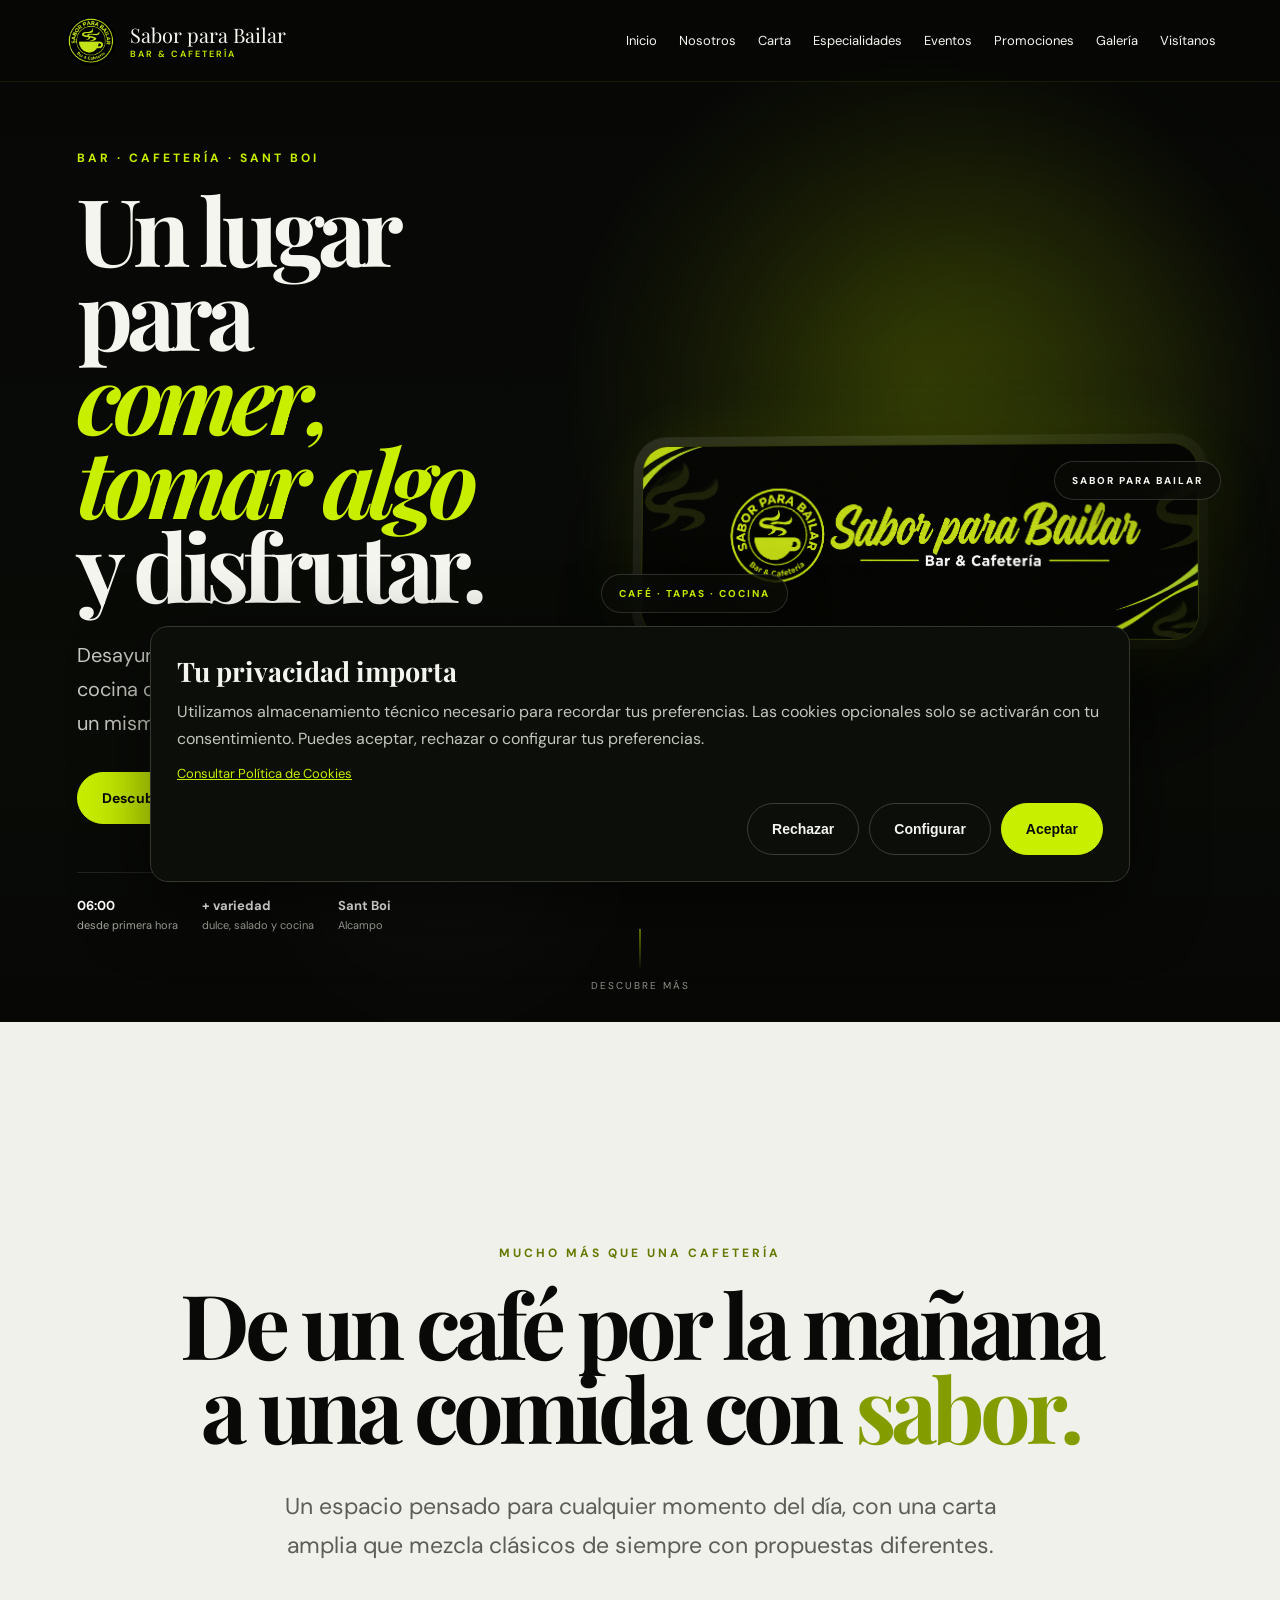
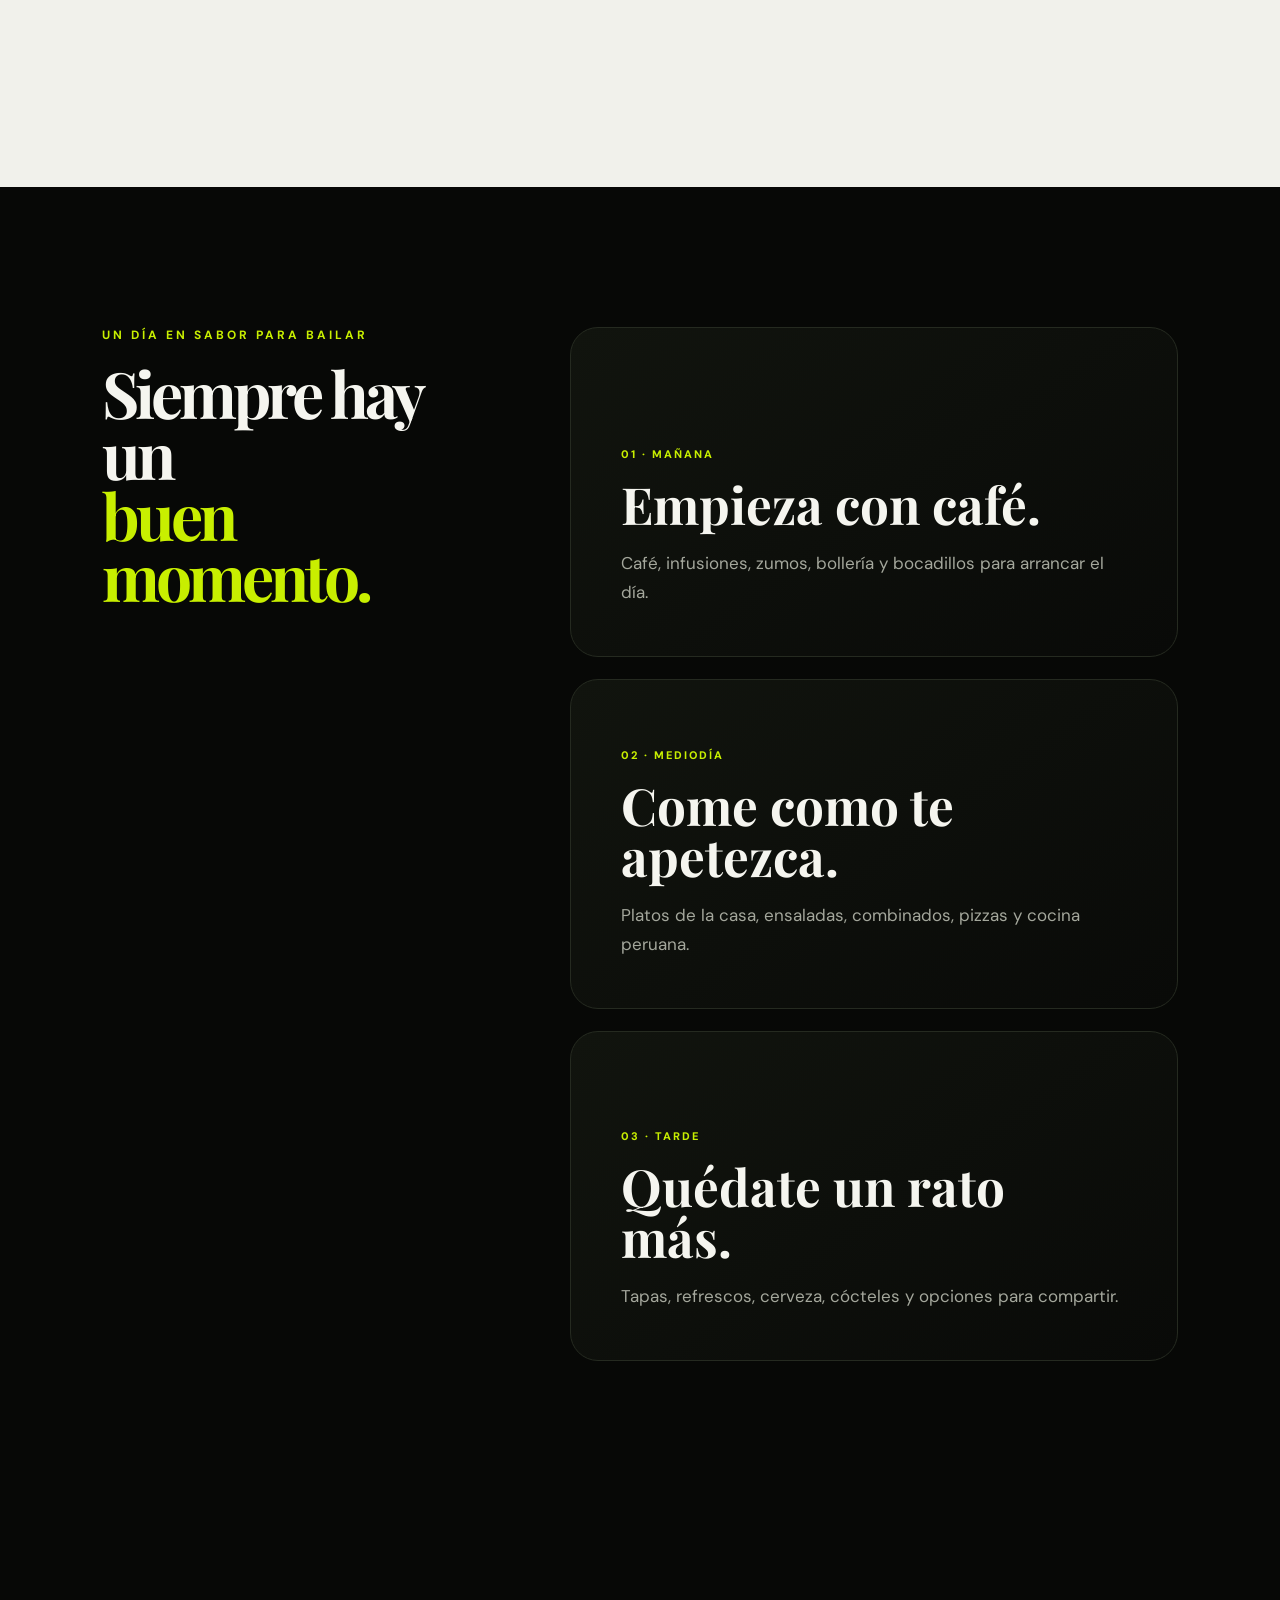
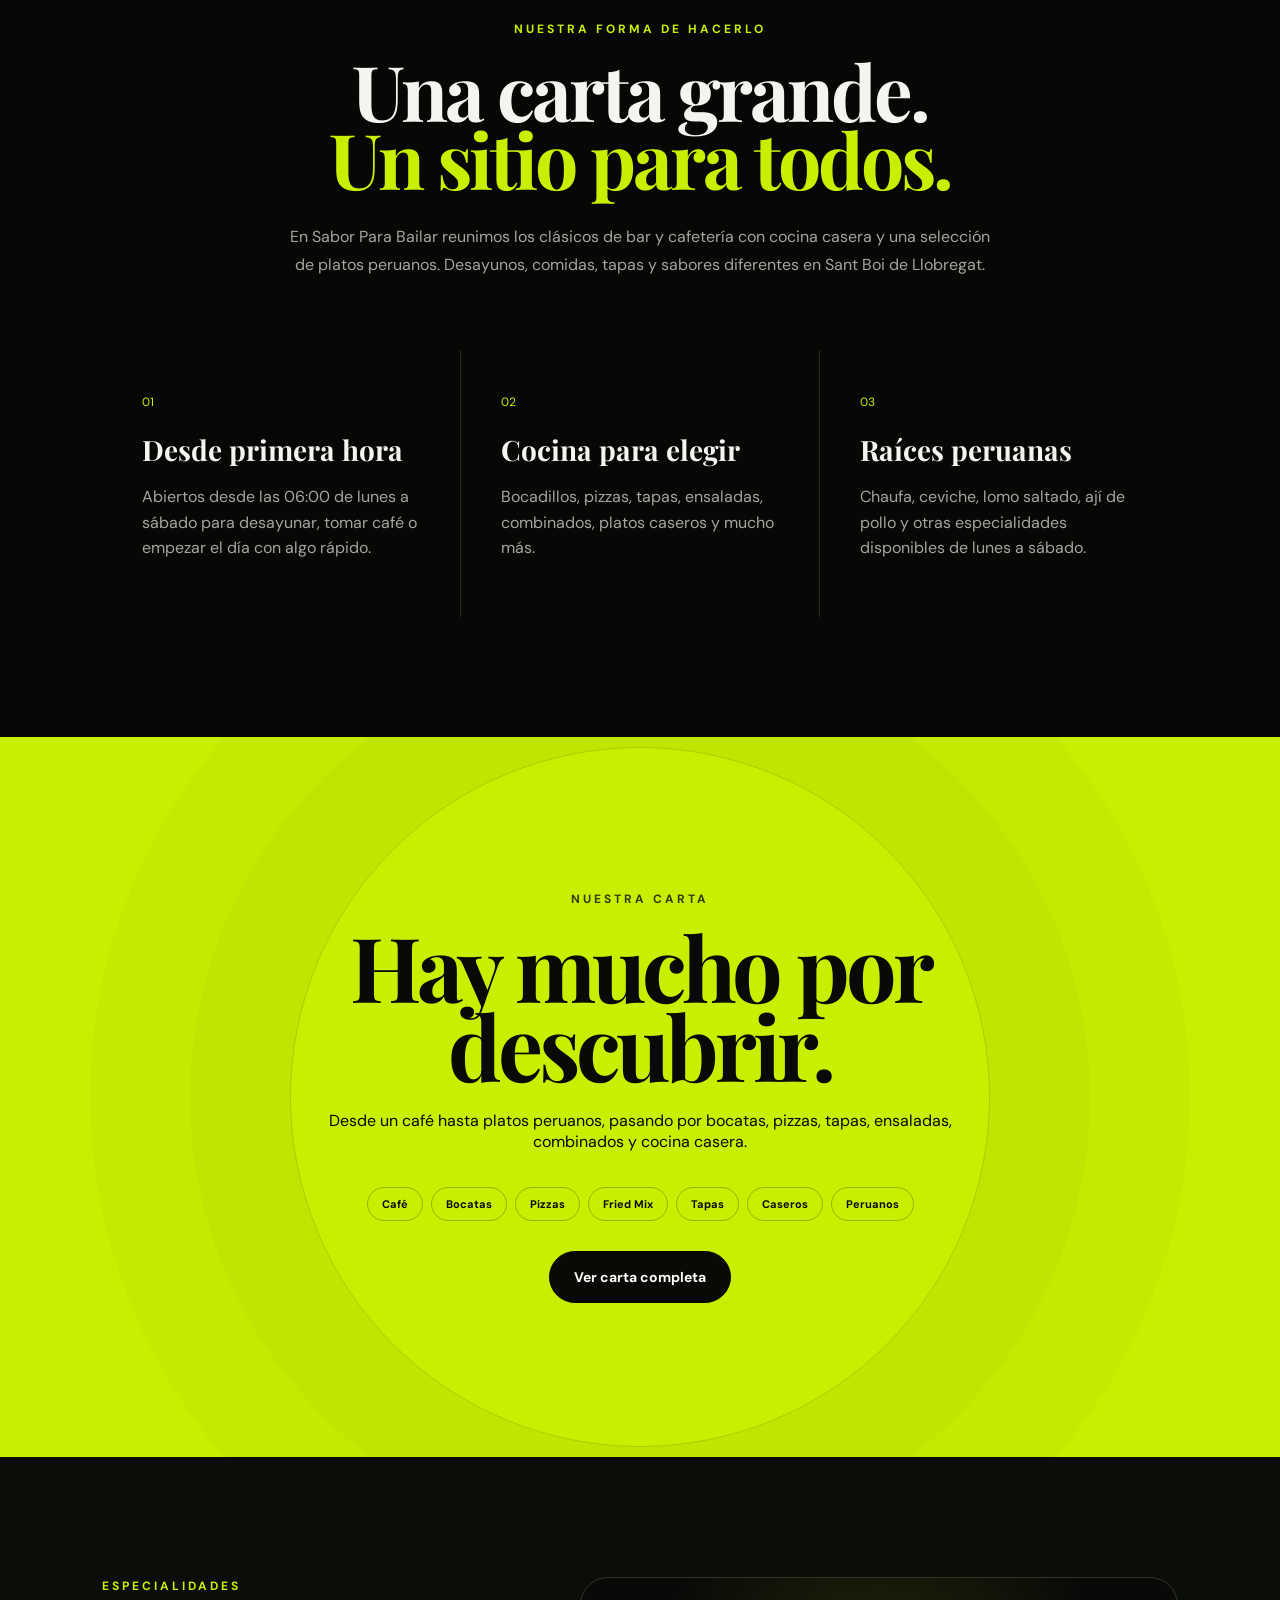
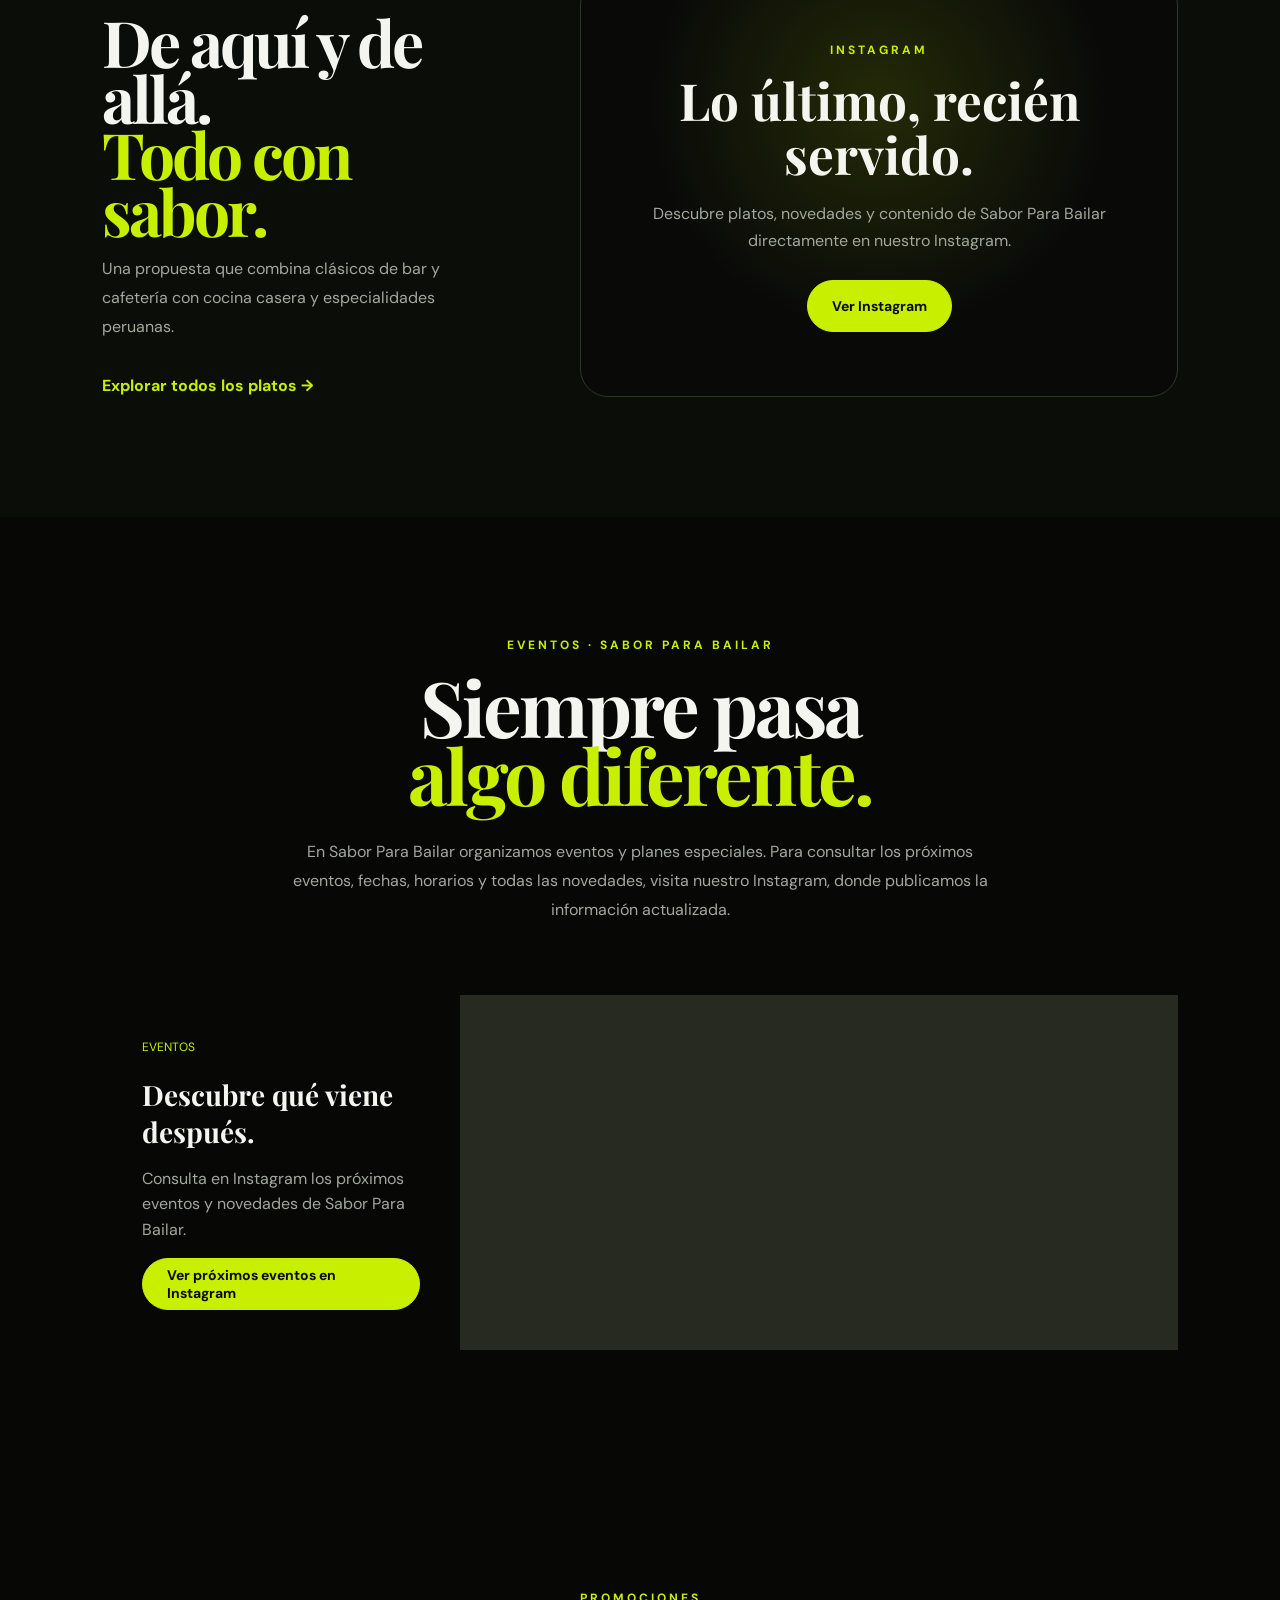
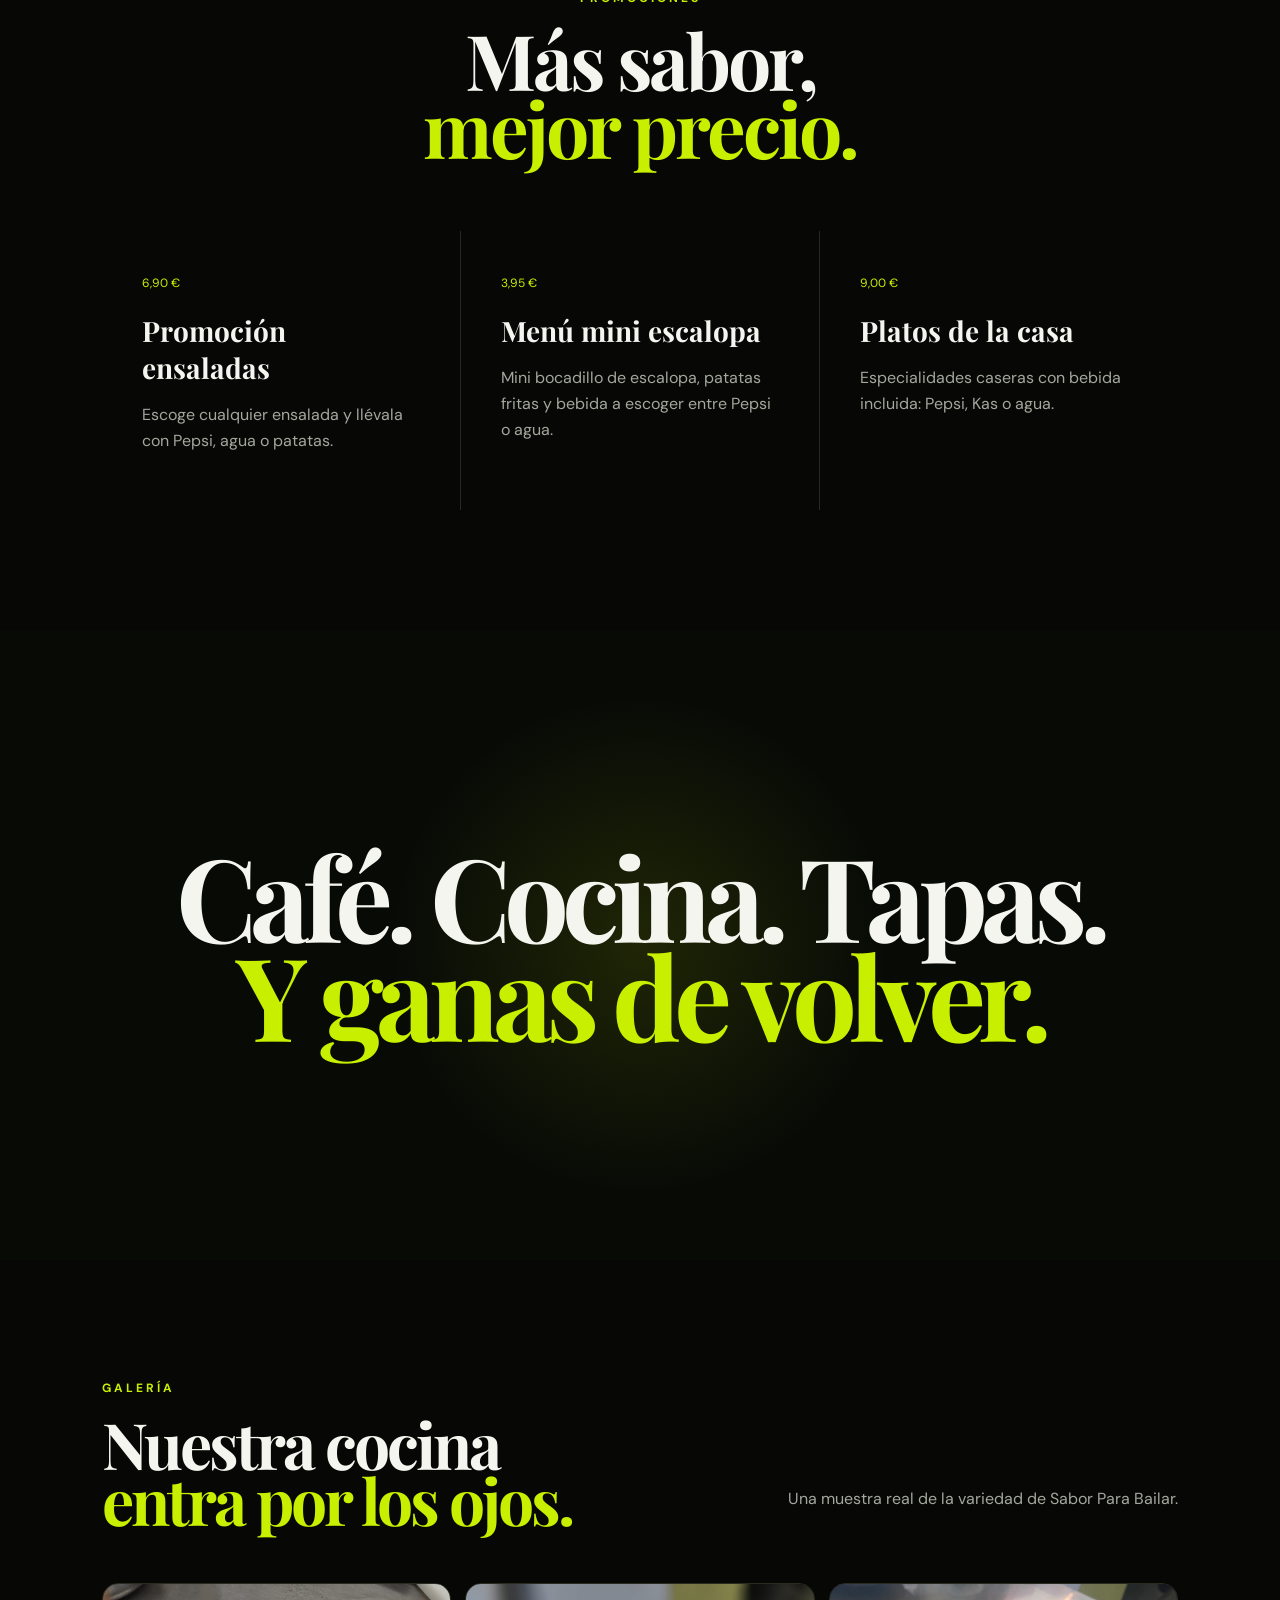
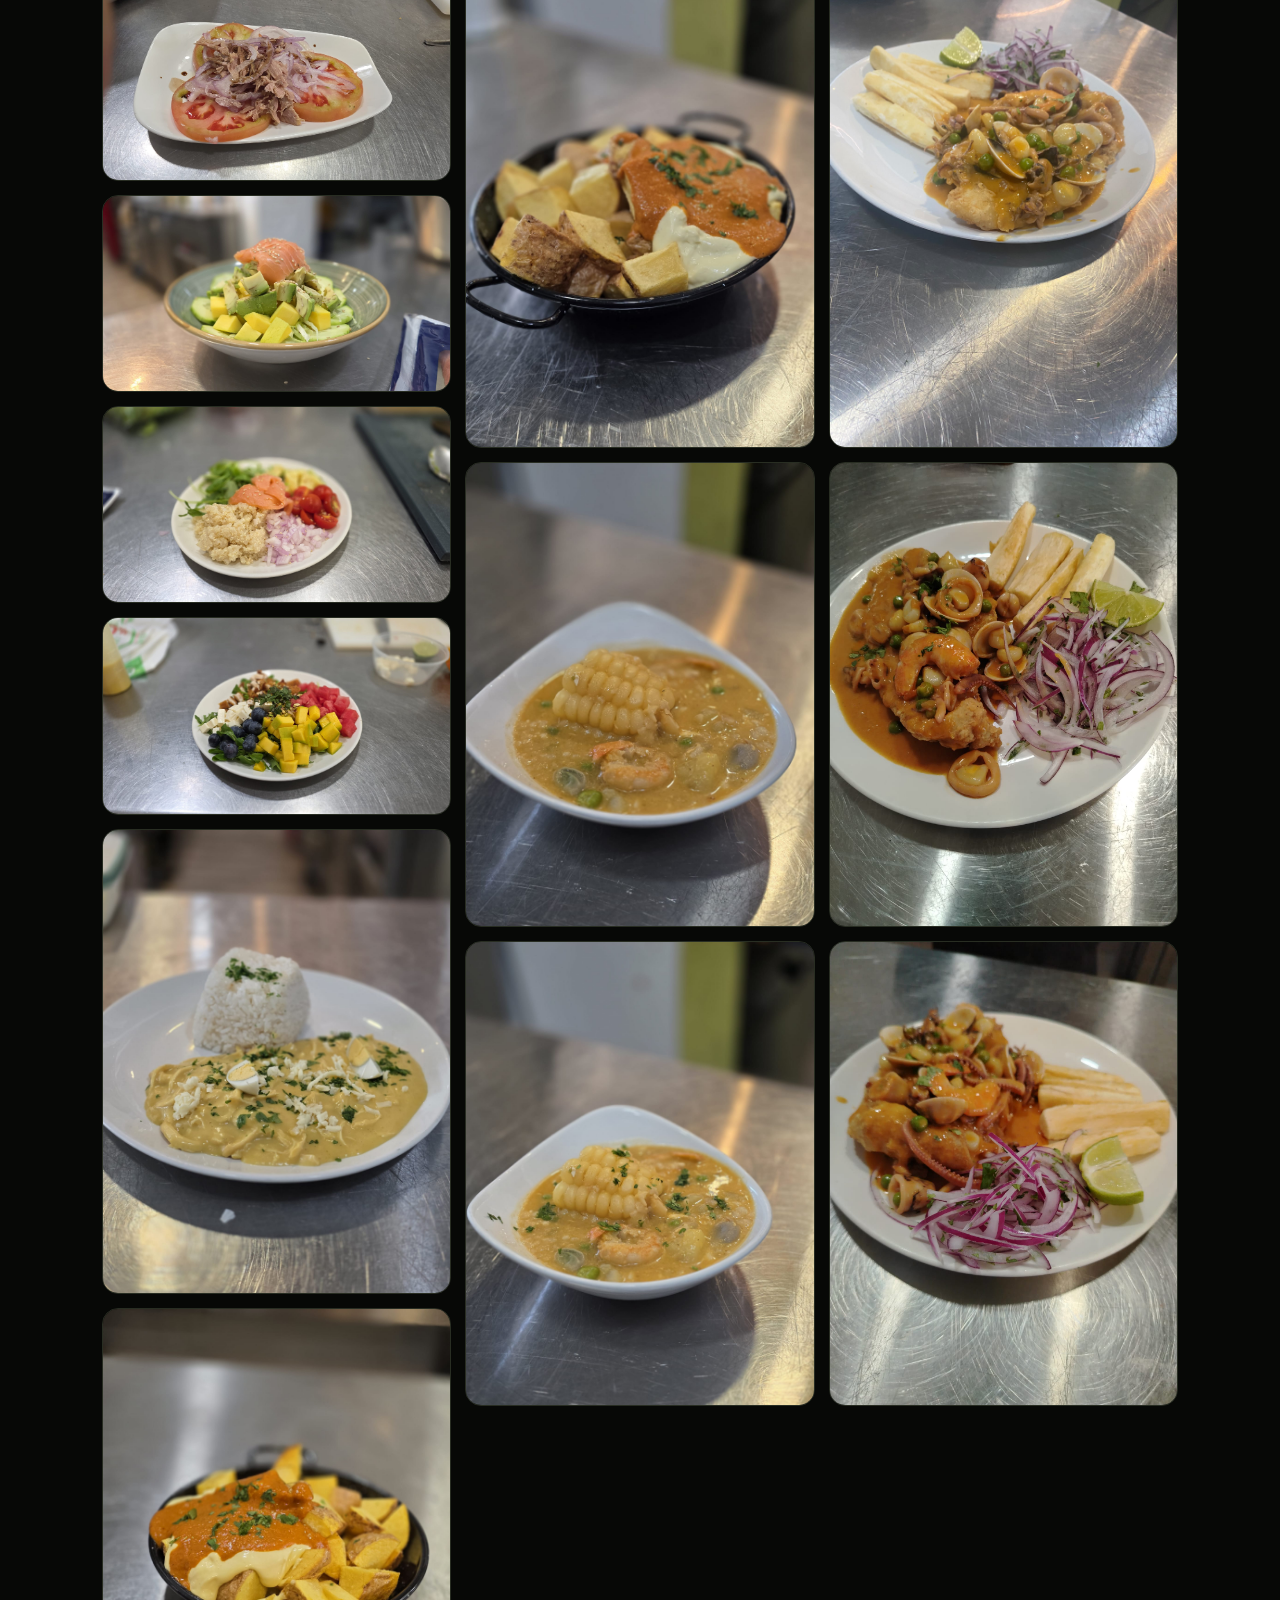
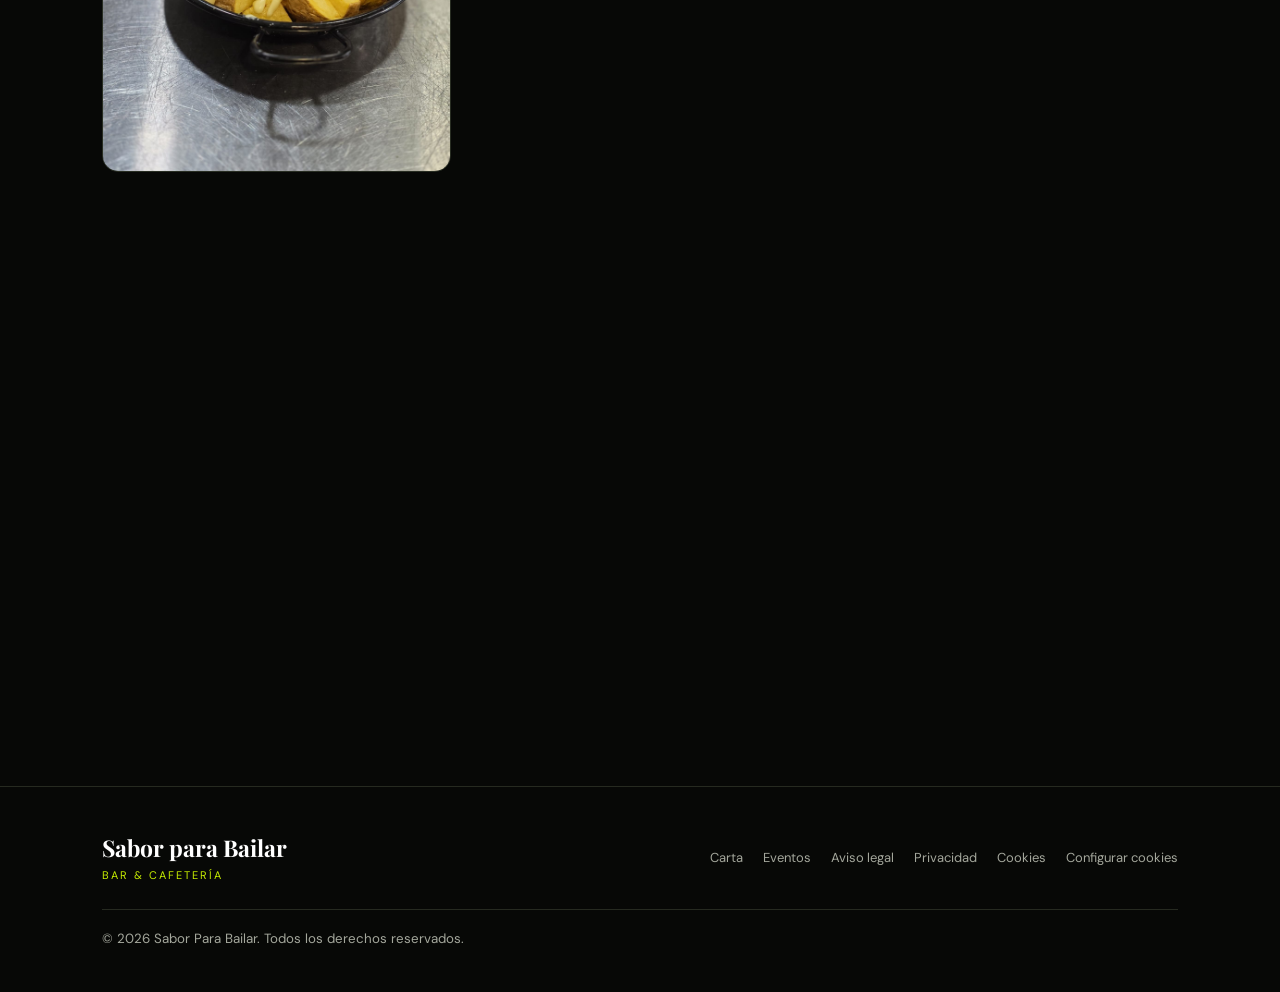
<file: index.html>
<!doctype html><html lang="es"><head><meta charset="utf-8"><meta name="viewport" content="width=device-width,initial-scale=1"><meta name="description" content="Sabor Para Bailar · Bar & Cafetería en Sant Boi de Llobregat. Cocina casera, tapas, bocadillos y especialidades peruanas."><title>Sabor Para Bailar | Bar & Cafetería</title><link rel="stylesheet" href="style.css?v=20261016-1555"><link rel="stylesheet" href="image-fixes.css?v=20261016-1555"></head><body><header class="nav"><a class="brand" href="#inicio"><img class="brandLogo" src="Emblema%20ne%C3%B3n%20de%20caf%C3%A9%20bar.png" alt="Logo Sabor Para Bailar"><span>Sabor para Bailar<small>Bar & Cafetería</small></span></a><button class="menuBtn" aria-label="Abrir menú">☰</button><nav><a href="#inicio">Inicio</a><a href="#nosotros">Nosotros</a><a href="#carta">Carta</a><a href="#especialidades">Especialidades</a><a href="#eventos">Eventos</a><a href="#promociones">Promociones</a><a href="#galeria">Galería</a><a href="#visitanos">Visítanos</a></nav></header><main><section id="inicio" class="hero heroPremium"><div class="heroAura auraOne"></div><div class="heroAura auraTwo"></div><div class="heroContent"><div class="heroText reveal"><p class="eyebrow">BAR · CAFETERÍA · SANT BOI</p><h1>Un lugar para<br><em>comer, tomar algo</em><br>y disfrutar.</h1><p class="lead">Desayunos desde primera hora, bocadillos, tapas, cocina casera y especialidades peruanas. Todo en un mismo lugar.</p><div class="actions"><a class="btn primary" href="carta.html">Descubrir la carta</a><a class="btn ghost" href="#visitanos">Cómo llegar</a></div><div class="heroMeta"><span><b>06:00</b> desde primera hora</span><span><b>+ variedad</b> dulce, salado y cocina</span><span><b>Sant Boi</b> Alcampo</span></div></div><div class="heroVisual reveal"><div class="heroDevice"><img class="heroBanner" src="Sabor%20para%20Bailar_%20Caf%C3%A9%20Ne%C3%B3n.png" alt="Sabor para Bailar Bar y Cafetería"></div><div class="floatingTag tagOne">CAFÉ · TAPAS · COCINA</div><div class="floatingTag tagTwo">SABOR PARA BAILAR</div></div></div><a class="scrollCue" href="#experiencia"><span></span>Descubre más</a></section><section id="experiencia" class="statement"><p class="eyebrow reveal">MUCHO MÁS QUE UNA CAFETERÍA</p><h2 class="reveal">De un café por la mañana<br>a una comida con <span>sabor.</span></h2><p class="statementText reveal">Un espacio pensado para cualquier momento del día, con una carta amplia que mezcla clásicos de siempre con propuestas diferentes.</p></section><section class="storyRail"><div class="storySticky"><p class="eyebrow">UN DÍA EN SABOR PARA BAILAR</p><h2>Siempre hay un<br><span>buen momento.</span></h2></div><div class="storyCards"><article class="storyCard reveal"><span>01 · MAÑANA</span><h3>Empieza con café.</h3><p>Café, infusiones, zumos, bollería y bocadillos para arrancar el día.</p></article><article class="storyCard reveal"><span>02 · MEDIODÍA</span><h3>Come como te apetezca.</h3><p>Platos de la casa, ensaladas, combinados, pizzas y cocina peruana.</p></article><article class="storyCard reveal"><span>03 · TARDE</span><h3>Quédate un rato más.</h3><p>Tapas, refrescos, cerveza, cócteles y opciones para compartir.</p></article></div></section><section id="nosotros" class="section intro reveal"><p class="eyebrow">NUESTRA FORMA DE HACERLO</p><h2>Una carta grande.<br><span>Un sitio para todos.</span></h2><p>En Sabor Para Bailar reunimos los clásicos de bar y cafetería con cocina casera y una selección de platos peruanos. Desayunos, comidas, tapas y sabores diferentes en Sant Boi de Llobregat.</p><div class="featureGrid premiumGrid"><article><span>01</span><h3>Desde primera hora</h3><p>Abiertos desde las 06:00 de lunes a sábado para desayunar, tomar café o empezar el día con algo rápido.</p></article><article><span>02</span><h3>Cocina para elegir</h3><p>Bocadillos, pizzas, tapas, ensaladas, combinados, platos caseros y mucho más.</p></article><article><span>03</span><h3>Raíces peruanas</h3><p>Chaufa, ceviche, lomo saltado, ají de pollo y otras especialidades disponibles de lunes a sábado.</p></article></div></section><section id="carta" class="menuCta menuCtaPremium"><div class="menuGlow"></div><p class="eyebrow reveal">NUESTRA CARTA</p><h2 class="reveal">Hay mucho por<br>descubrir.</h2><p class="reveal">Desde un café hasta platos peruanos, pasando por bocatas, pizzas, tapas, ensaladas, combinados y cocina casera.</p><div class="menuPills reveal"><span>Café</span><span>Bocatas</span><span>Pizzas</span><span>Fried Mix</span><span>Tapas</span><span>Caseros</span><span>Peruanos</span></div><a class="btn primary reveal" href="carta.html">Ver carta completa</a></section><section id="especialidades" class="spotlight"><div class="spotText reveal"><p class="eyebrow">ESPECIALIDADES</p><h2>De aquí y de allá.<br><span>Todo con sabor.</span></h2><p>Una propuesta que combina clásicos de bar y cafetería con cocina casera y especialidades peruanas.</p><a class="textLink" href="carta.html">Explorar todos los platos →</a></div><div class="instagramSpecialties reveal"><div class="instagramBox"><span class="instagramLabel">INSTAGRAM</span><h3>Lo último, recién servido.</h3><p>Descubre platos, novedades y contenido de Sabor Para Bailar directamente en nuestro Instagram.</p><a class="btn primary" href="https://www.instagram.com/saborparabailar0092024/" target="_blank" rel="noopener noreferrer">Ver Instagram</a></div></div></section><section id="eventos" class="section intro reveal"><p class="eyebrow">EVENTOS · SABOR PARA BAILAR</p><h2>Siempre pasa<br><span>algo diferente.</span></h2><p>En Sabor Para Bailar organizamos eventos y planes especiales. Para consultar los próximos eventos, fechas, horarios y todas las novedades, visita nuestro Instagram, donde publicamos la información actualizada.</p><div class="featureGrid"><article><span>EVENTOS</span><h3>Descubre qué viene después.</h3><p>Consulta en Instagram los próximos eventos y novedades de Sabor Para Bailar.</p><a class="btn primary" href="https://www.instagram.com/saborparabailar0092024/" target="_blank" rel="noopener noreferrer">Ver próximos eventos en Instagram</a></article></div></section><section id="promociones" class="section intro reveal"><p class="eyebrow">PROMOCIONES</p><h2>Más sabor,<br><span>mejor precio.</span></h2><div class="featureGrid offerGrid"><article><span>6,90 €</span><h3>Promoción ensaladas</h3><p>Escoge cualquier ensalada y llévala con Pepsi, agua o patatas.</p></article><article><span>3,95 €</span><h3>Menú mini escalopa</h3><p>Mini bocadillo de escalopa, patatas fritas y bebida a escoger entre Pepsi o agua.</p></article><article><span>9,00 €</span><h3>Platos de la casa</h3><p>Especialidades caseras con bebida incluida: Pepsi, Kas o agua.</p></article></div></section><section class="bigQuote"><p class="reveal">Café. Cocina. Tapas.<br><strong>Y ganas de volver.</strong></p></section><section id="galeria" class="section gallery"><div class="sectionHead reveal"><div><p class="eyebrow">GALERÍA</p><h2>Nuestra cocina<br><span>entra por los ojos.</span></h2></div><p>Una muestra real de la variedad de Sabor Para Bailar.</p></div><div class="galleryGrid realGallery"><figure class="photo"><img src="WhatsApp%20Image%202026-10-16%20at%2011.57.28.jpeg" alt="Plato de Sabor Para Bailar" loading="lazy"></figure><figure class="photo"><img src="WhatsApp%20Image%202026-10-16%20at%2011.57.28%20(1).jpeg" alt="Plato de Sabor Para Bailar" loading="lazy"></figure><figure class="photo"><img src="WhatsApp%20Image%202026-10-16%20at%2011.57.28%20(2).jpeg" alt="Plato de Sabor Para Bailar" loading="lazy"></figure><figure class="photo"><img src="WhatsApp%20Image%202026-10-16%20at%2011.57.28%20(3).jpeg" alt="Plato de Sabor Para Bailar" loading="lazy"></figure><figure class="photo"><img src="WhatsApp%20Image%202026-10-16%20at%2011.57.28%20(4).jpeg" alt="Plato de Sabor Para Bailar" loading="lazy"></figure><figure class="photo"><img src="WhatsApp%20Image%202026-10-16%20at%2011.57.28%20(5).jpeg" alt="Plato de Sabor Para Bailar" loading="lazy"></figure><figure class="photo"><img src="WhatsApp%20Image%202026-10-16%20at%2011.57.28%20(6).jpeg" alt="Plato de Sabor Para Bailar" loading="lazy"></figure><figure class="photo"><img src="WhatsApp%20Image%202026-10-16%20at%2011.57.28%20(7).jpeg" alt="Plato de Sabor Para Bailar" loading="lazy"></figure><figure class="photo"><img src="WhatsApp%20Image%202026-10-16%20at%2011.57.28%20(8).jpeg" alt="Plato de Sabor Para Bailar" loading="lazy"></figure><figure class="photo"><img src="WhatsApp%20Image%202026-10-16%20at%2011.57.28%20(9).jpeg" alt="Plato de Sabor Para Bailar" loading="lazy"></figure><figure class="photo"><img src="WhatsApp%20Image%202026-10-16%20at%2011.57.28%20(10).jpeg" alt="Plato de Sabor Para Bailar" loading="lazy"></figure><figure class="photo"><img src="WhatsApp%20Image%202026-10-16%20at%2011.57.28%20(11).jpeg" alt="Plato de Sabor Para Bailar" loading="lazy"></figure></div></section><section id="visitanos" class="section contact"><div class="contactMain reveal"><p class="eyebrow">VEN A VERNOS</p><h2>Tu próxima parada.</h2><p>Calle Alberedes 2-4, local 108<br>08830 Sant Boi de Llobregat</p><div class="contactBtns"><a class="btn primary" href="tel:+34934984294">934 98 42 94</a><a class="btn ghost" href="https://www.google.com/maps/search/?api=1&amp;query=Calle%20Alberedes%202-4%2C%20local%20108%2C%2008830%20Sant%20Boi%20de%20Llobregat" target="_blank" rel="noopener">Cómo llegar</a><a class="btn ghost" href="https://www.instagram.com/saborparabailar0092024/" target="_blank" rel="noopener">Instagram</a></div></div><div class="hours reveal"><h3>Horario</h3><p><b>Lunes a viernes</b><br>06:00 – 22:00</p><p><b>Sábado</b><br>06:00 – 23:00</p><p><b>Domingo</b><br>08:00 – 22:00</p></div></section></main><footer><div><b>Sabor para Bailar</b><span>Bar & Cafetería</span></div><div class="footLinks"><a href="carta.html">Carta</a><a href="#eventos">Eventos</a><a href="legal.html#aviso">Aviso legal</a><a href="legal.html#privacidad">Privacidad</a><a href="legal.html#cookies">Cookies</a><button type="button" class="cookie-link" onclick="window.openCookieSettings&&window.openCookieSettings()">Configurar cookies</button></div><small>© 2026 Sabor Para Bailar. Todos los derechos reservados.</small></footer><div id="cookieBanner" class="cookie-banner" role="dialog" aria-label="Preferencias de cookies" aria-live="polite"><div class="cookie-box"><h3>Tu privacidad importa</h3><p>Utilizamos almacenamiento técnico necesario para recordar tus preferencias. Las cookies opcionales solo se activarán con tu consentimiento. Puedes aceptar, rechazar o configurar tus preferencias.</p><a href="legal.html#cookies">Consultar Política de Cookies</a><div class="cookie-actions"><button type="button" data-cookie="reject" class="btn ghost">Rechazar</button><button type="button" data-cookie="settings" class="btn ghost">Configurar</button><button type="button" data-cookie="accept" class="btn primary">Aceptar</button></div></div></div><div id="cookieSettings" class="cookie-modal" hidden><div class="cookie-box"><h3>Configurar cookies</h3><label class="cookie-option"><span><b>Necesarias</b><small>Imprescindibles para guardar tus preferencias.</small></span><input type="checkbox" checked disabled></label><label class="cookie-option"><span><b>Opcionales</b><small>Analítica u otros servicios no esenciales, si se incorporan.</small></span><input id="optionalCookies" type="checkbox"></label><div class="cookie-actions"><button type="button" data-cookie="close" class="btn ghost">Cancelar</button><button type="button" data-cookie="save" class="btn primary">Guardar preferencias</button></div></div></div><script src="script.js?v=20261016-1555"></script></body></html>
</file>
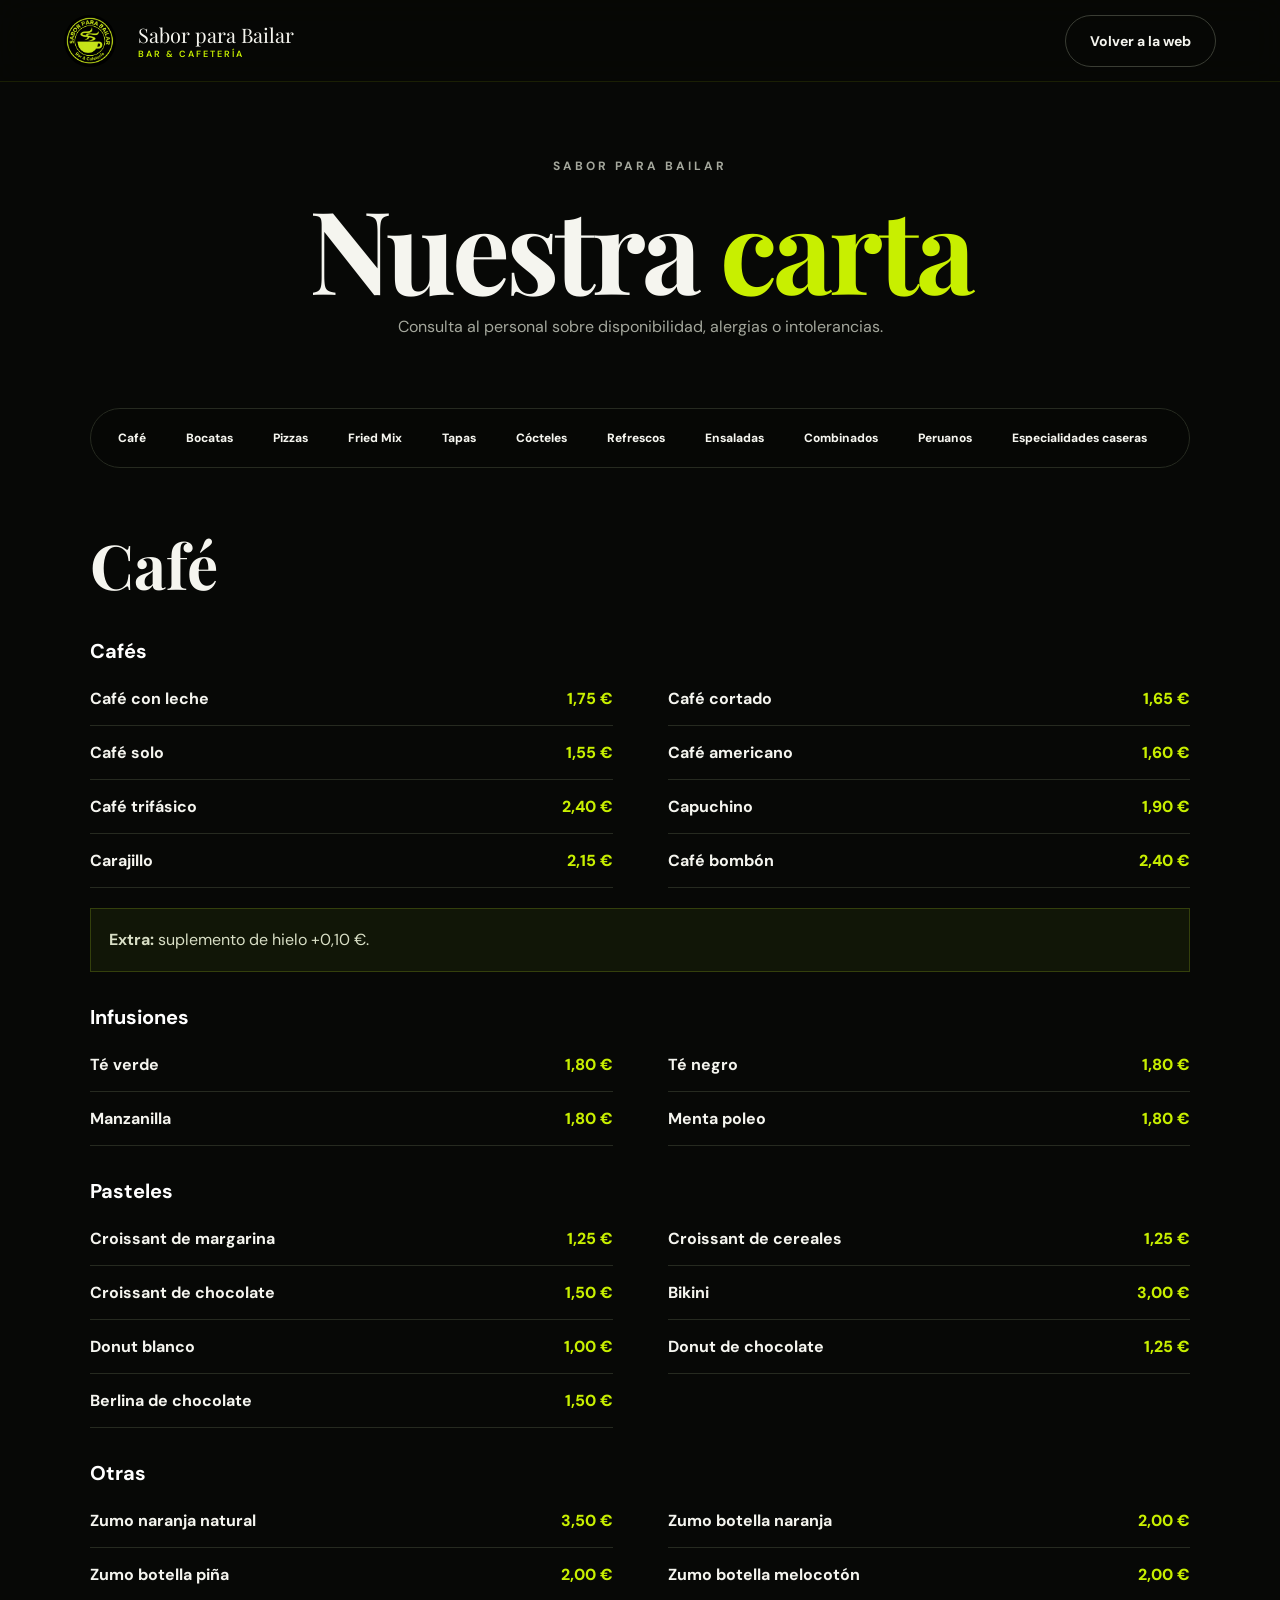
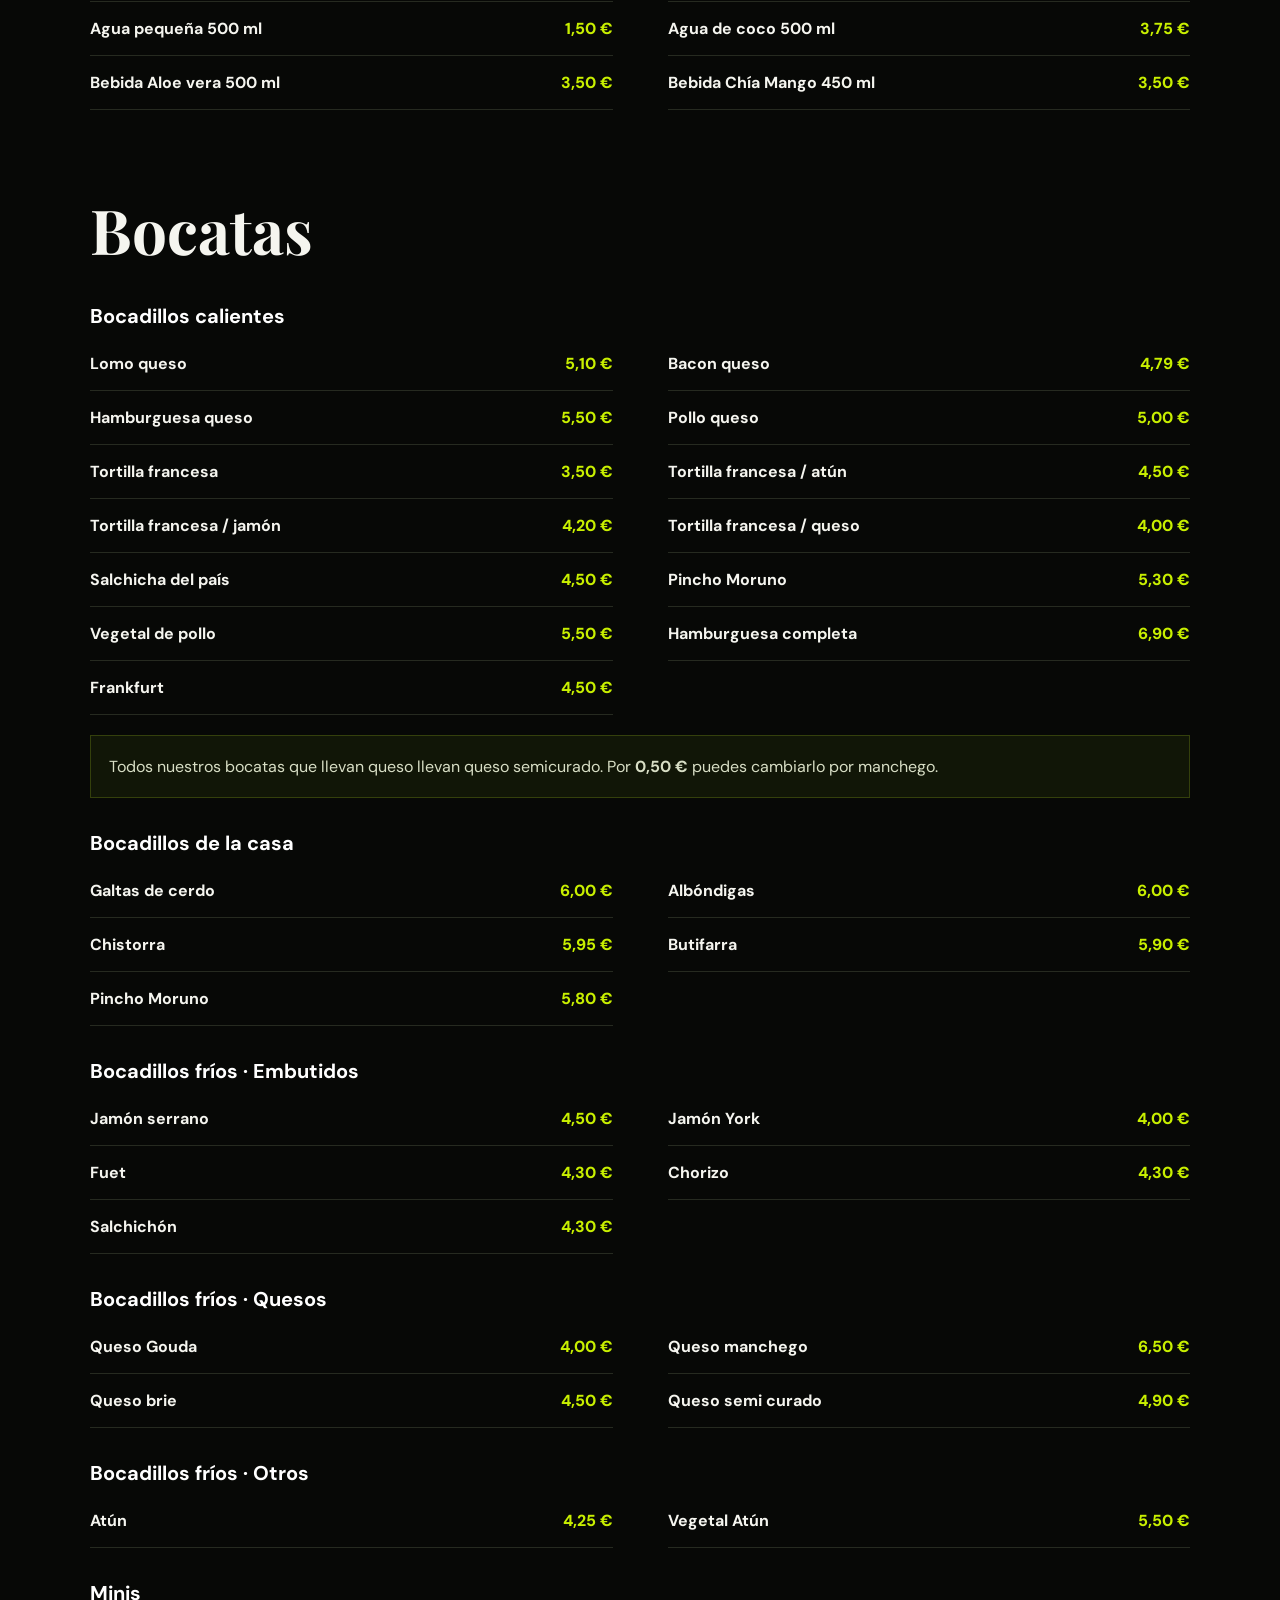
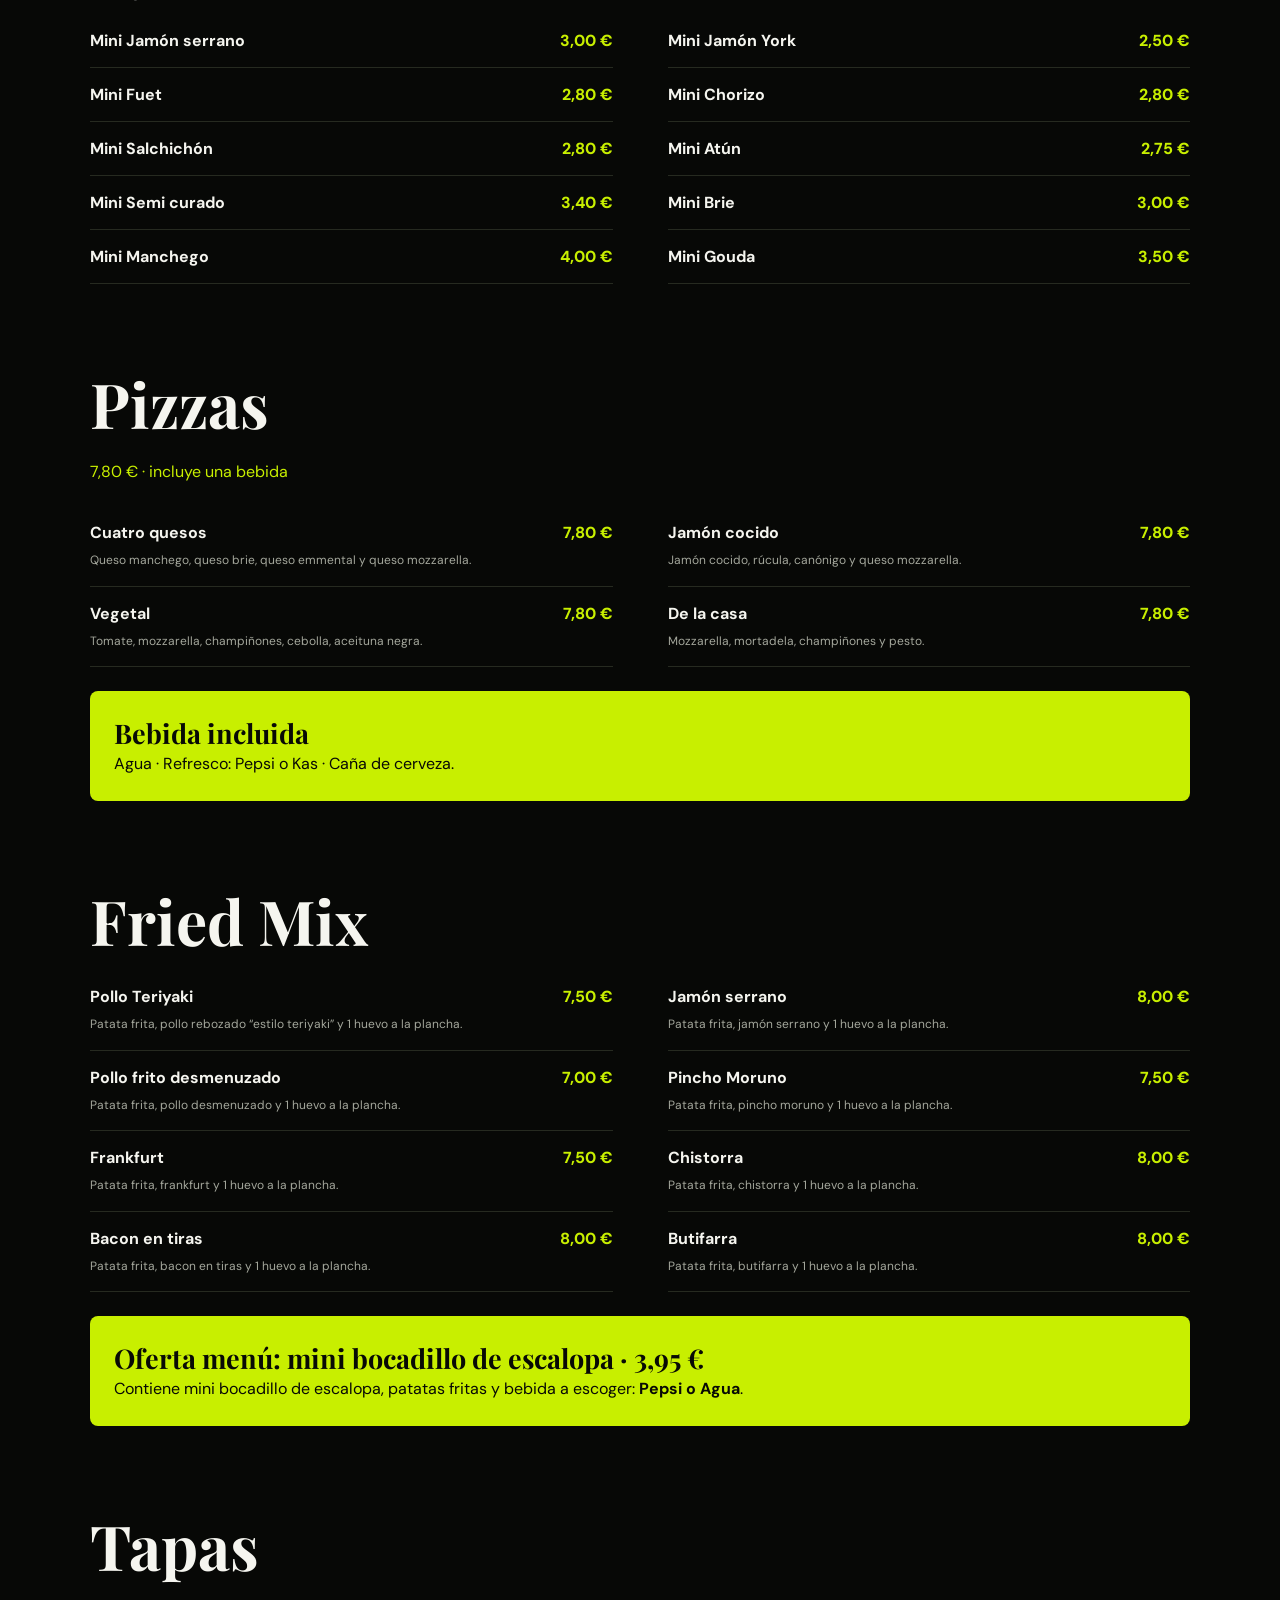
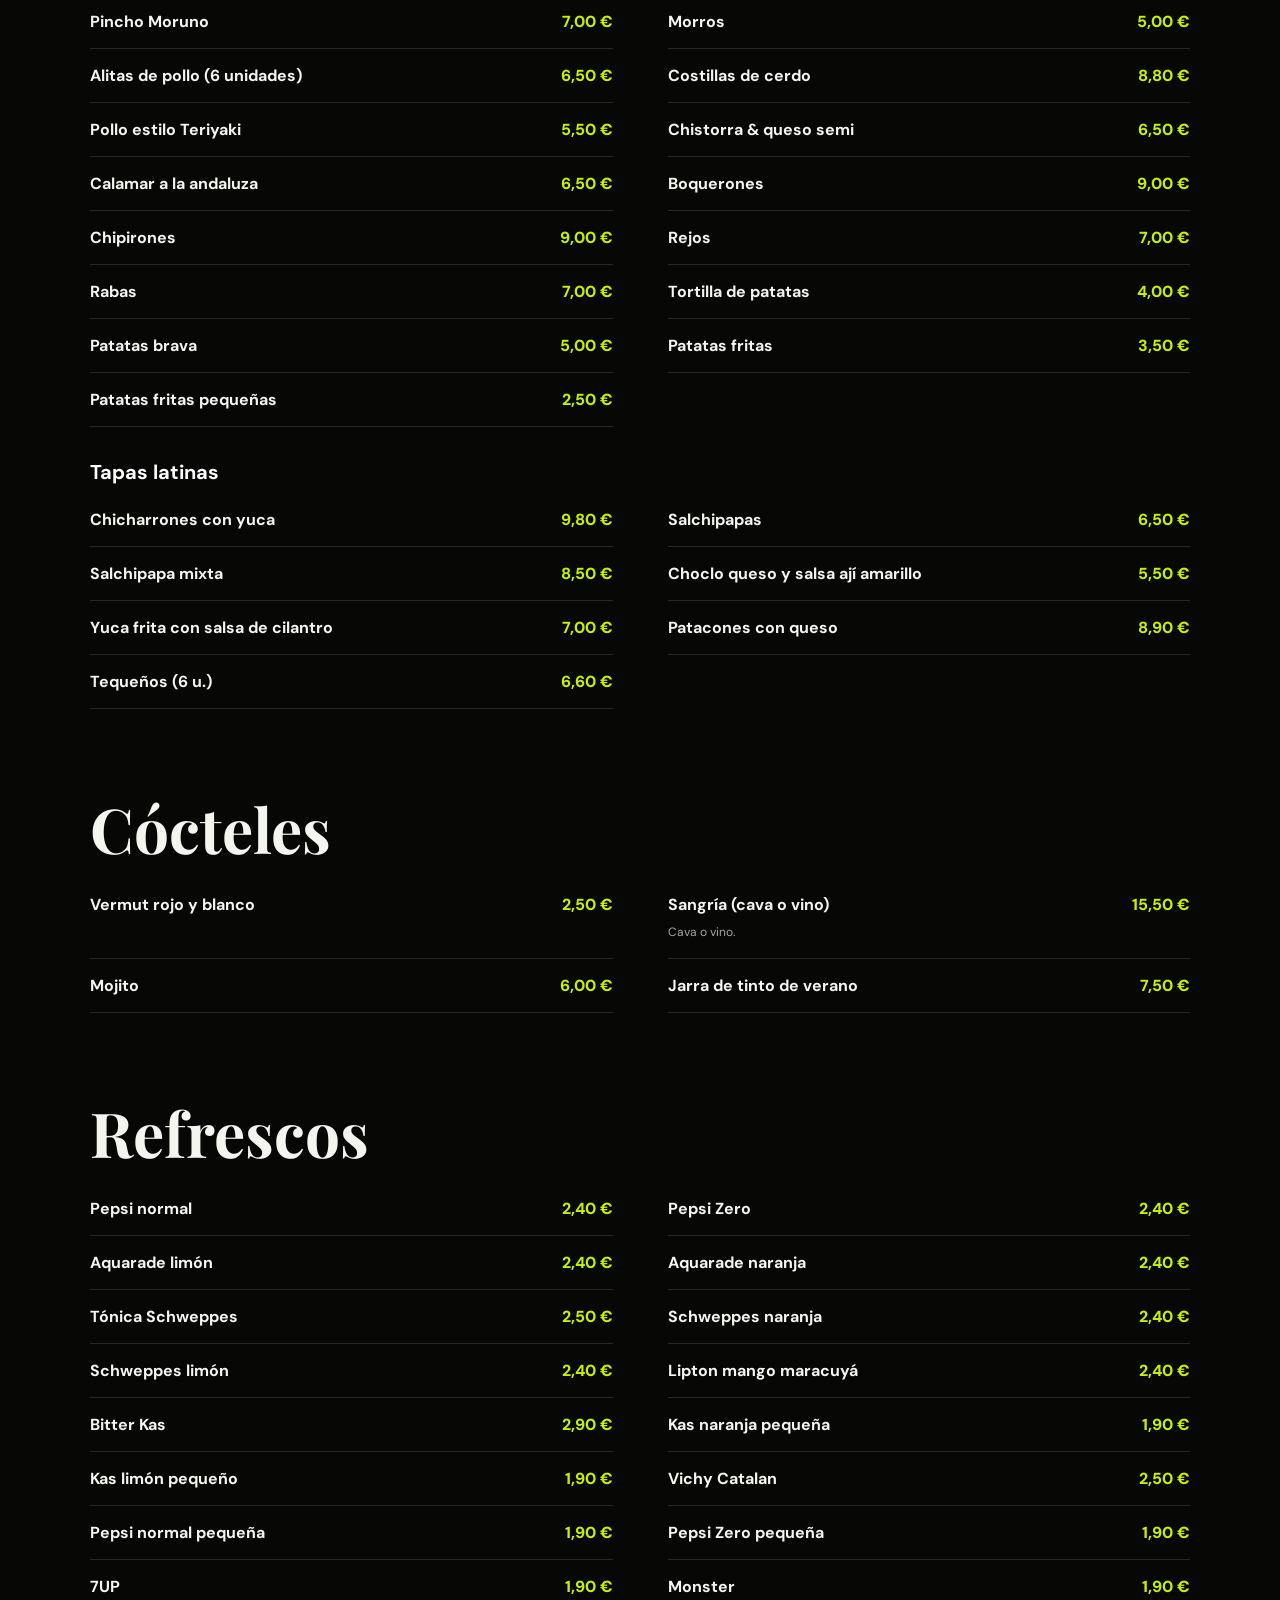
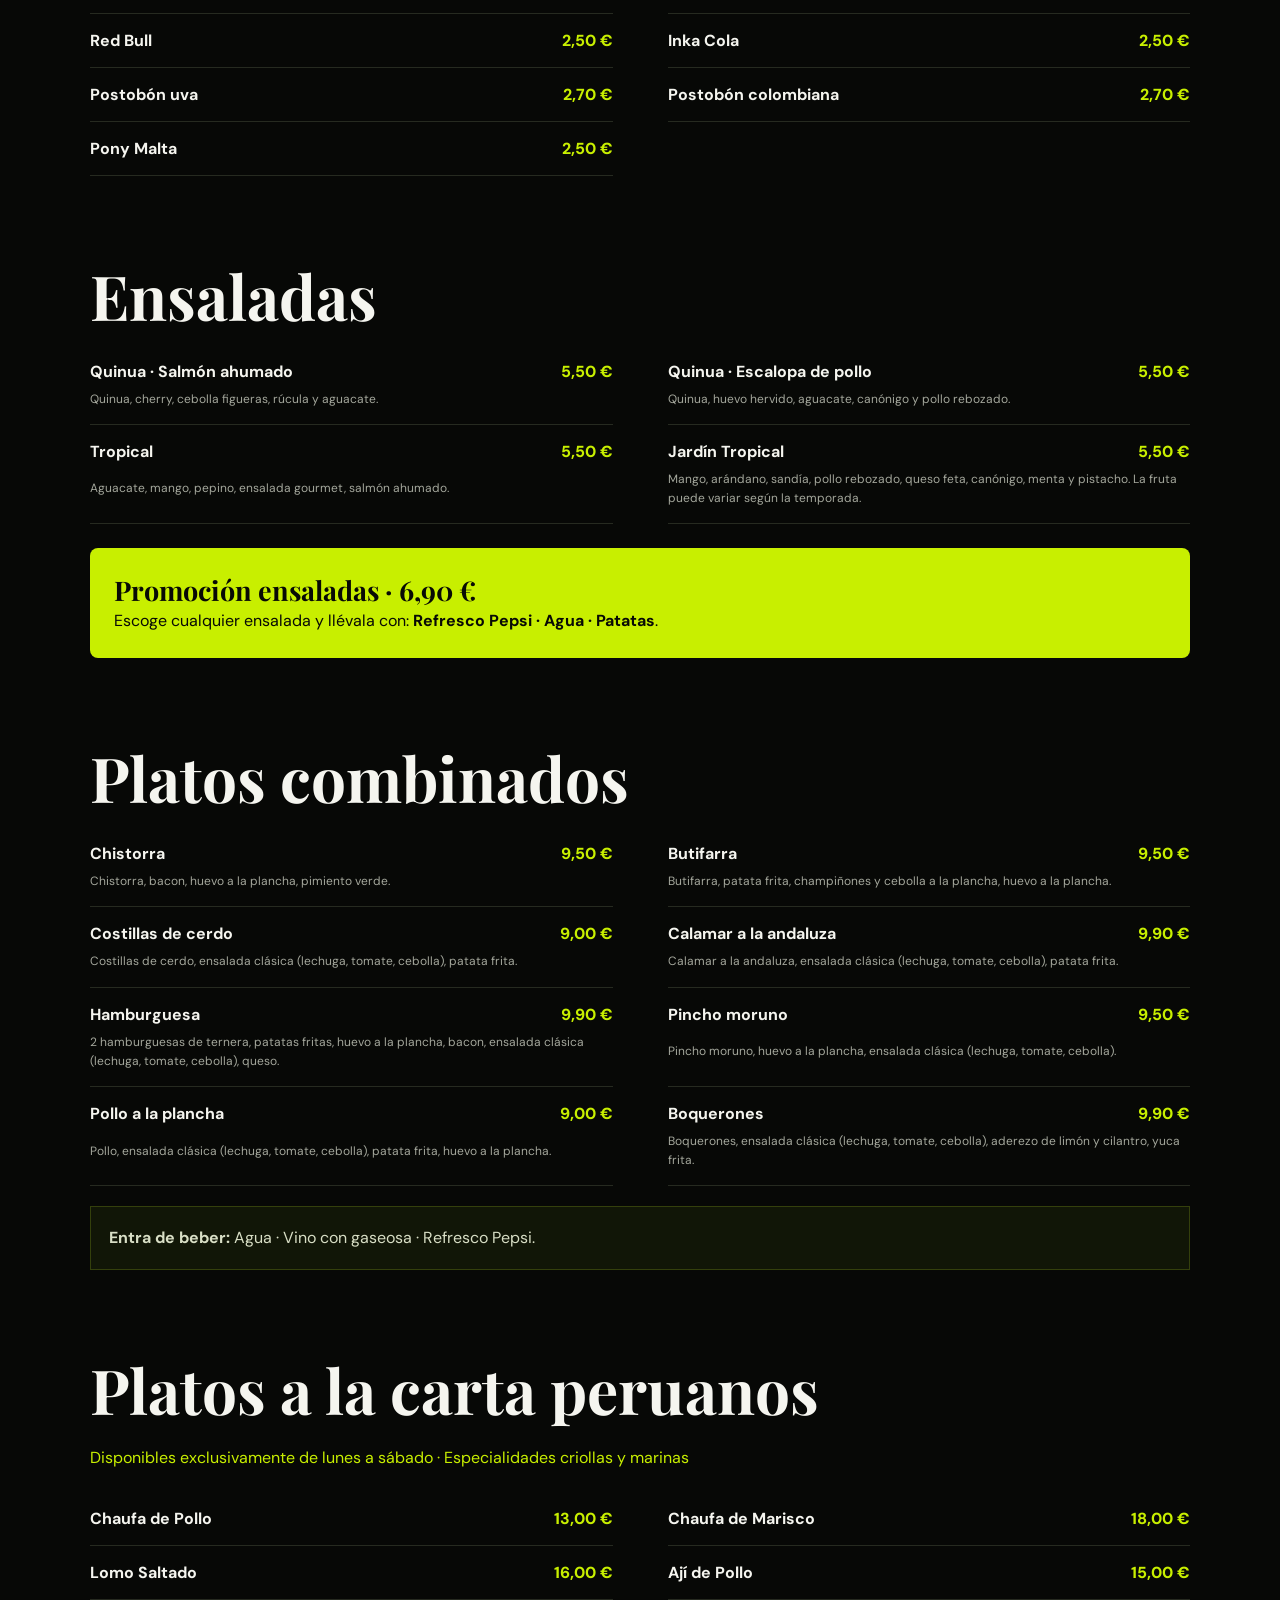
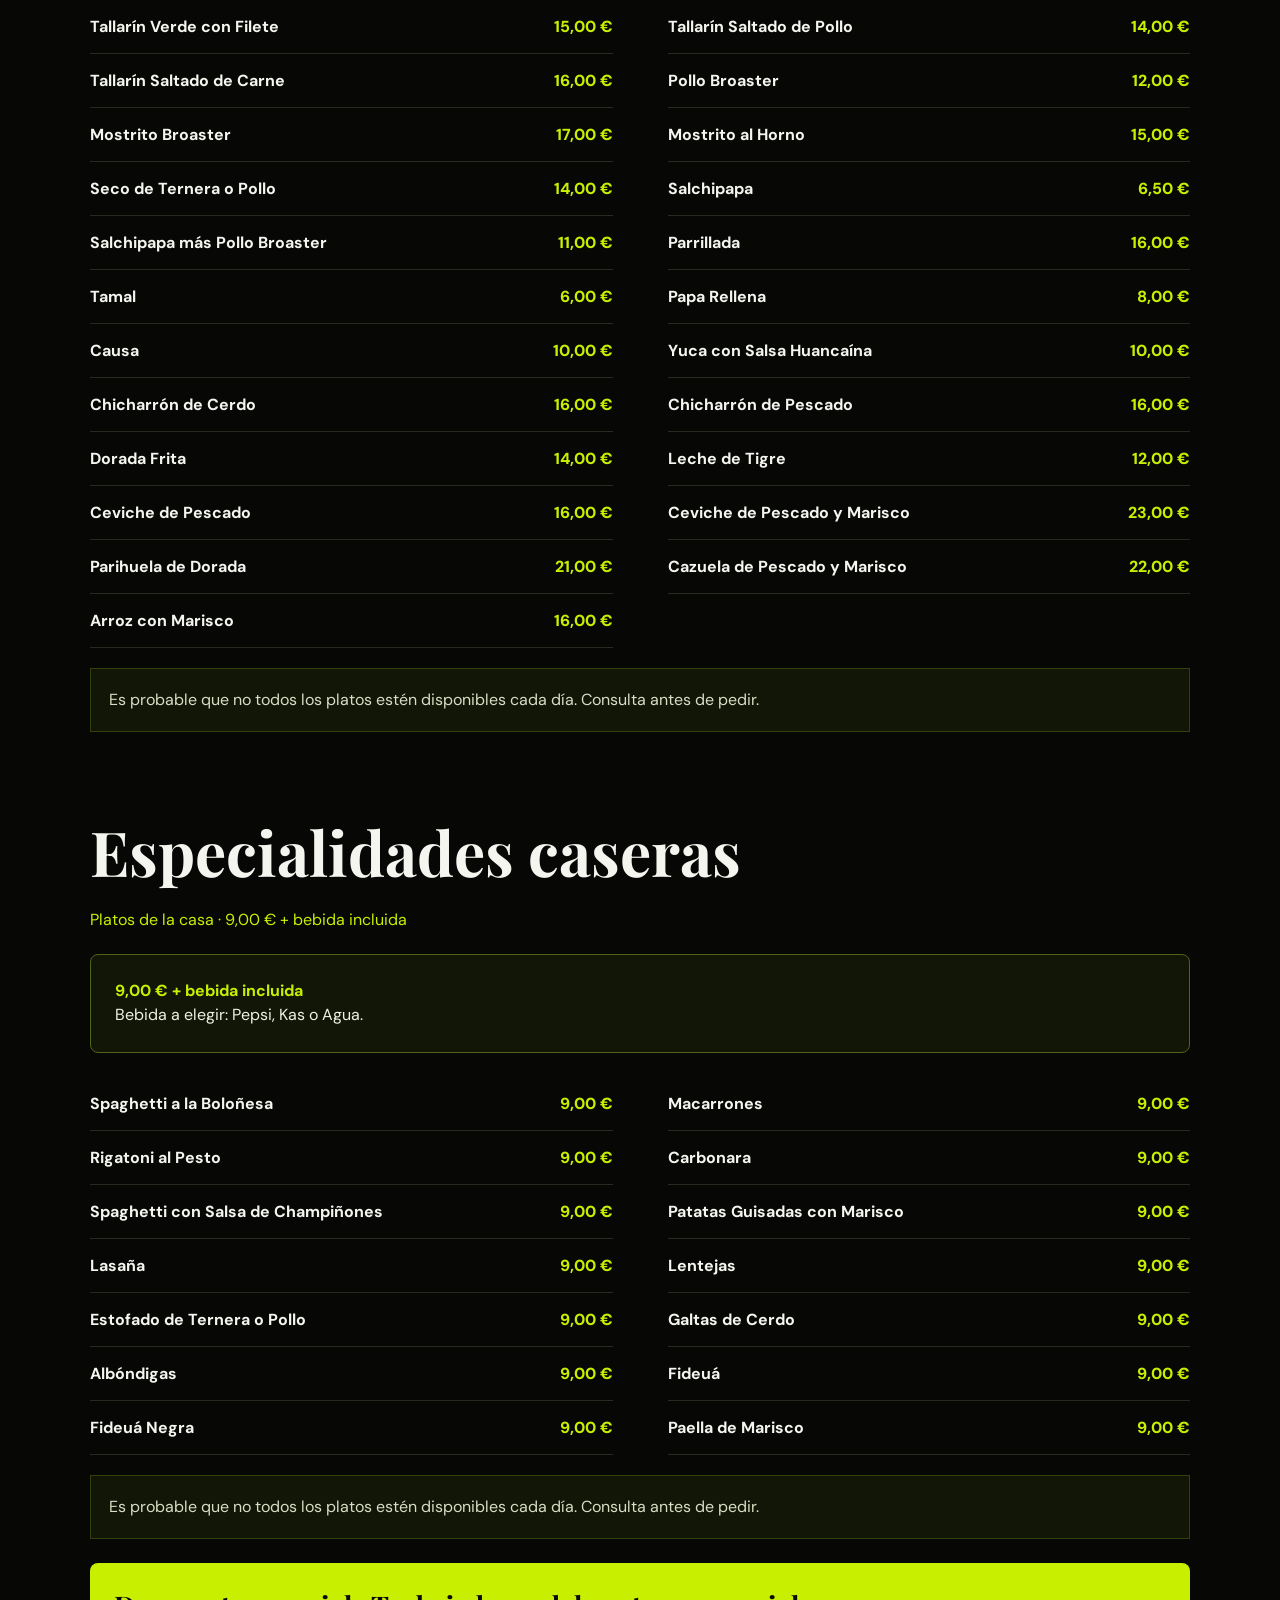
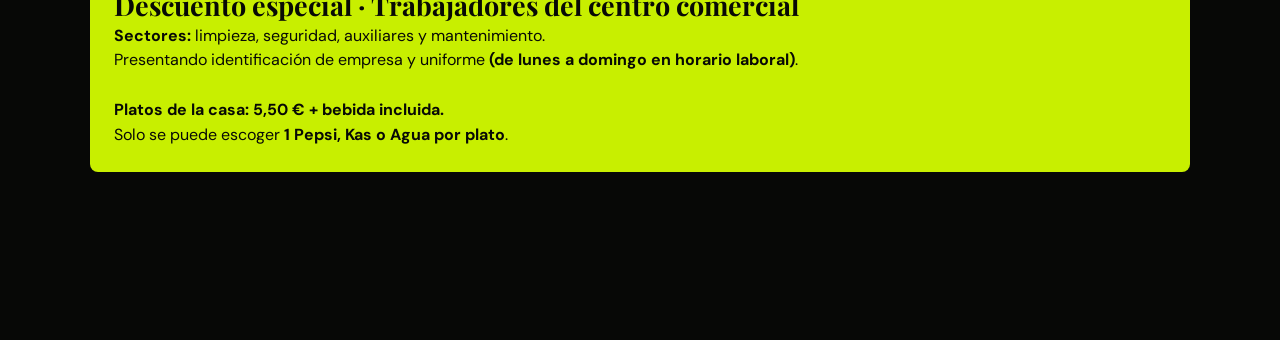
<file: carta.html>
<!doctype html><html lang="es"><head><meta charset="utf-8"><meta name="viewport" content="width=device-width,initial-scale=1"><title>Carta | Sabor Para Bailar</title><link rel="stylesheet" href="style.css"><style>.menuPage{padding:120px 7vw 90px;max-width:1500px;margin:auto}.menuHero{text-align:center;padding:38px 0 55px}.menuHero h1{font:700 clamp(52px,9vw,120px)/.92 'Playfair Display',serif;letter-spacing:-4px;margin:0}.menuHero h1 span{color:var(--lime)}.menuHero p{color:var(--muted)}.cats{position:sticky;top:78px;z-index:20;display:flex!important;flex-direction:row!important;align-items:center;gap:8px;overflow-x:auto;overflow-y:hidden;white-space:nowrap;padding:11px;background:rgba(7,8,6,.97);border:1px solid var(--line);border-radius:100px;margin-bottom:55px;scrollbar-width:none}.cats::-webkit-scrollbar{display:none}.cats a{display:inline-flex!important;flex:0 0 auto!important;width:auto!important;white-space:nowrap;padding:10px 16px;border-radius:100px;font-size:12px;font-weight:800}.cats a:hover{background:var(--lime);color:#080a05}.menuSection{scroll-margin-top:150px;margin:0 0 78px}.menuSection h2{font:700 clamp(36px,5vw,62px) 'Playfair Display',serif;margin:0 0 8px}.menuSection h3{font-size:20px;margin:32px 0 8px;color:#fff}.menuSection>.sub{color:var(--lime);margin-bottom:24px}.items{display:grid;grid-template-columns:1fr 1fr;gap:0 55px}.item{display:grid;grid-template-columns:minmax(0,1fr) auto;gap:8px 12px;border-bottom:1px solid var(--line);padding:16px 0}.item b{font-size:16px}.item p{grid-column:1/-1;margin:0;color:var(--muted);font-size:12px;line-height:1.55}.price{color:var(--lime);font-weight:800;white-space:nowrap}.notice{padding:18px;border:1px solid #34400c;background:#111607;color:#d8dec5;margin:20px 0;line-height:1.6}.promo{background:var(--lime);color:#080a05;padding:24px;margin:24px 0;border-radius:8px;line-height:1.55}.promo b{font:700 27px 'Playfair Display',serif}.promo.dark{background:#111607;color:#eef2e5;border:1px solid #526318}.promo.dark strong{color:var(--lime)}.brandLogo{width:52px;height:52px;object-fit:contain;border-radius:50%;margin-right:10px}.brand{display:flex;align-items:center}.brand>span{display:flex;flex-direction:column}.brand small{display:block}@media(max-width:700px){.menuPage{padding:92px 16px 65px}.menuHero{padding:28px 0 38px}.menuHero h1{letter-spacing:-2px}.items{grid-template-columns:1fr}.cats{top:66px;margin:0 -16px 42px;border-left:0;border-right:0;border-radius:0;padding:9px 16px}.cats a{padding:9px 13px}.menuSection{scroll-margin-top:125px;margin-bottom:60px}.menuSection h3{margin-top:25px}.promo{padding:19px}.promo b{font-size:23px}.nav{padding-left:12px;padding-right:12px}.brandLogo{width:45px;height:45px}.brand>span{font-size:15px}.nav .btn{padding:11px 15px}}</style></head><body><header class="nav"><a class="brand" href="index.html"><img class="brandLogo" src="Emblema%20ne%C3%B3n%20de%20caf%C3%A9%20bar.png" alt="Sabor Para Bailar"><span>Sabor para Bailar<small>Bar & Cafetería</small></span></a><a class="btn ghost" href="index.html">Volver a la web</a></header><main class="menuPage"><section class="menuHero"><p class="eyebrow">SABOR PARA BAILAR</p><h1>Nuestra <span>carta</span></h1><p>Consulta al personal sobre disponibilidad, alergias o intolerancias.</p></section><nav class="cats"><a href="#cafe">Café</a><a href="#bocatas">Bocatas</a><a href="#pizzas">Pizzas</a><a href="#fried">Fried Mix</a><a href="#tapas">Tapas</a><a href="#cocteles">Cócteles</a><a href="#refrescos">Refrescos</a><a href="#ensaladas">Ensaladas</a><a href="#combinados">Combinados</a><a href="#peru">Peruanos</a><a href="#caseras">Especialidades caseras</a></nav>
<section id="cafe" class="menuSection"><h2>Café</h2><h3>Cafés</h3><div class="items"><div class="item"><b>Café con leche</b><span class="price">1,75 €</span></div><div class="item"><b>Café cortado</b><span class="price">1,65 €</span></div><div class="item"><b>Café solo</b><span class="price">1,55 €</span></div><div class="item"><b>Café americano</b><span class="price">1,60 €</span></div><div class="item"><b>Café trifásico</b><span class="price">2,40 €</span></div><div class="item"><b>Capuchino</b><span class="price">1,90 €</span></div><div class="item"><b>Carajillo</b><span class="price">2,15 €</span></div><div class="item"><b>Café bombón</b><span class="price">2,40 €</span></div></div><div class="notice"><strong>Extra:</strong> suplemento de hielo +0,10 €.</div><h3>Infusiones</h3><div class="items"><div class="item"><b>Té verde</b><span class="price">1,80 €</span></div><div class="item"><b>Té negro</b><span class="price">1,80 €</span></div><div class="item"><b>Manzanilla</b><span class="price">1,80 €</span></div><div class="item"><b>Menta poleo</b><span class="price">1,80 €</span></div></div><h3>Pasteles</h3><div class="items"><div class="item"><b>Croissant de margarina</b><span class="price">1,25 €</span></div><div class="item"><b>Croissant de cereales</b><span class="price">1,25 €</span></div><div class="item"><b>Croissant de chocolate</b><span class="price">1,50 €</span></div><div class="item"><b>Bikini</b><span class="price">3,00 €</span></div><div class="item"><b>Donut blanco</b><span class="price">1,00 €</span></div><div class="item"><b>Donut de chocolate</b><span class="price">1,25 €</span></div><div class="item"><b>Berlina de chocolate</b><span class="price">1,50 €</span></div></div><h3>Otras</h3><div class="items"><div class="item"><b>Zumo naranja natural</b><span class="price">3,50 €</span></div><div class="item"><b>Zumo botella naranja</b><span class="price">2,00 €</span></div><div class="item"><b>Zumo botella piña</b><span class="price">2,00 €</span></div><div class="item"><b>Zumo botella melocotón</b><span class="price">2,00 €</span></div><div class="item"><b>Agua pequeña 500 ml</b><span class="price">1,50 €</span></div><div class="item"><b>Agua de coco 500 ml</b><span class="price">3,75 €</span></div><div class="item"><b>Bebida Aloe vera 500 ml</b><span class="price">3,50 €</span></div><div class="item"><b>Bebida Chía Mango 450 ml</b><span class="price">3,50 €</span></div></div></section>
<section id="bocatas" class="menuSection"><h2>Bocatas</h2><h3>Bocadillos calientes</h3><div class="items"><div class="item"><b>Lomo queso</b><span class="price">5,10 €</span></div><div class="item"><b>Bacon queso</b><span class="price">4,79 €</span></div><div class="item"><b>Hamburguesa queso</b><span class="price">5,50 €</span></div><div class="item"><b>Pollo queso</b><span class="price">5,00 €</span></div><div class="item"><b>Tortilla francesa</b><span class="price">3,50 €</span></div><div class="item"><b>Tortilla francesa / atún</b><span class="price">4,50 €</span></div><div class="item"><b>Tortilla francesa / jamón</b><span class="price">4,20 €</span></div><div class="item"><b>Tortilla francesa / queso</b><span class="price">4,00 €</span></div><div class="item"><b>Salchicha del país</b><span class="price">4,50 €</span></div><div class="item"><b>Pincho Moruno</b><span class="price">5,30 €</span></div><div class="item"><b>Vegetal de pollo</b><span class="price">5,50 €</span></div><div class="item"><b>Hamburguesa completa</b><span class="price">6,90 €</span></div><div class="item"><b>Frankfurt</b><span class="price">4,50 €</span></div></div><div class="notice">Todos nuestros bocatas que llevan queso llevan queso semicurado. Por <strong>0,50 €</strong> puedes cambiarlo por manchego.</div><h3>Bocadillos de la casa</h3><div class="items"><div class="item"><b>Galtas de cerdo</b><span class="price">6,00 €</span></div><div class="item"><b>Albóndigas</b><span class="price">6,00 €</span></div><div class="item"><b>Chistorra</b><span class="price">5,95 €</span></div><div class="item"><b>Butifarra</b><span class="price">5,90 €</span></div><div class="item"><b>Pincho Moruno</b><span class="price">5,80 €</span></div></div><h3>Bocadillos fríos · Embutidos</h3><div class="items"><div class="item"><b>Jamón serrano</b><span class="price">4,50 €</span></div><div class="item"><b>Jamón York</b><span class="price">4,00 €</span></div><div class="item"><b>Fuet</b><span class="price">4,30 €</span></div><div class="item"><b>Chorizo</b><span class="price">4,30 €</span></div><div class="item"><b>Salchichón</b><span class="price">4,30 €</span></div></div><h3>Bocadillos fríos · Quesos</h3><div class="items"><div class="item"><b>Queso Gouda</b><span class="price">4,00 €</span></div><div class="item"><b>Queso manchego</b><span class="price">6,50 €</span></div><div class="item"><b>Queso brie</b><span class="price">4,50 €</span></div><div class="item"><b>Queso semi curado</b><span class="price">4,90 €</span></div></div><h3>Bocadillos fríos · Otros</h3><div class="items"><div class="item"><b>Atún</b><span class="price">4,25 €</span></div><div class="item"><b>Vegetal Atún</b><span class="price">5,50 €</span></div></div><h3>Minis</h3><div class="items"><div class="item"><b>Mini Jamón serrano</b><span class="price">3,00 €</span></div><div class="item"><b>Mini Jamón York</b><span class="price">2,50 €</span></div><div class="item"><b>Mini Fuet</b><span class="price">2,80 €</span></div><div class="item"><b>Mini Chorizo</b><span class="price">2,80 €</span></div><div class="item"><b>Mini Salchichón</b><span class="price">2,80 €</span></div><div class="item"><b>Mini Atún</b><span class="price">2,75 €</span></div><div class="item"><b>Mini Semi curado</b><span class="price">3,40 €</span></div><div class="item"><b>Mini Brie</b><span class="price">3,00 €</span></div><div class="item"><b>Mini Manchego</b><span class="price">4,00 €</span></div><div class="item"><b>Mini Gouda</b><span class="price">3,50 €</span></div></div></section>
<section id="pizzas" class="menuSection"><h2>Pizzas</h2><p class="sub">7,80 € · incluye una bebida</p><div class="items"><div class="item"><b>Cuatro quesos</b><span class="price">7,80 €</span><p>Queso manchego, queso brie, queso emmental y queso mozzarella.</p></div><div class="item"><b>Jamón cocido</b><span class="price">7,80 €</span><p>Jamón cocido, rúcula, canónigo y queso mozzarella.</p></div><div class="item"><b>Vegetal</b><span class="price">7,80 €</span><p>Tomate, mozzarella, champiñones, cebolla, aceituna negra.</p></div><div class="item"><b>De la casa</b><span class="price">7,80 €</span><p>Mozzarella, mortadela, champiñones y pesto.</p></div></div><div class="promo"><b>Bebida incluida</b><br>Agua · Refresco: Pepsi o Kas · Caña de cerveza.</div></section>
<section id="fried" class="menuSection"><h2>Fried Mix</h2><div class="items"><div class="item"><b>Pollo Teriyaki</b><span class="price">7,50 €</span><p>Patata frita, pollo rebozado “estilo teriyaki” y 1 huevo a la plancha.</p></div><div class="item"><b>Jamón serrano</b><span class="price">8,00 €</span><p>Patata frita, jamón serrano y 1 huevo a la plancha.</p></div><div class="item"><b>Pollo frito desmenuzado</b><span class="price">7,00 €</span><p>Patata frita, pollo desmenuzado y 1 huevo a la plancha.</p></div><div class="item"><b>Pincho Moruno</b><span class="price">7,50 €</span><p>Patata frita, pincho moruno y 1 huevo a la plancha.</p></div><div class="item"><b>Frankfurt</b><span class="price">7,50 €</span><p>Patata frita, frankfurt y 1 huevo a la plancha.</p></div><div class="item"><b>Chistorra</b><span class="price">8,00 €</span><p>Patata frita, chistorra y 1 huevo a la plancha.</p></div><div class="item"><b>Bacon en tiras</b><span class="price">8,00 €</span><p>Patata frita, bacon en tiras y 1 huevo a la plancha.</p></div><div class="item"><b>Butifarra</b><span class="price">8,00 €</span><p>Patata frita, butifarra y 1 huevo a la plancha.</p></div></div><div class="promo"><b>Oferta menú: mini bocadillo de escalopa · 3,95 €</b><br>Contiene mini bocadillo de escalopa, patatas fritas y bebida a escoger: <strong>Pepsi o Agua</strong>.</div></section>
<section id="tapas" class="menuSection"><h2>Tapas</h2><div class="items"><div class="item"><b>Pincho Moruno</b><span class="price">7,00 €</span></div><div class="item"><b>Morros</b><span class="price">5,00 €</span></div><div class="item"><b>Alitas de pollo (6 unidades)</b><span class="price">6,50 €</span></div><div class="item"><b>Costillas de cerdo</b><span class="price">8,80 €</span></div><div class="item"><b>Pollo estilo Teriyaki</b><span class="price">5,50 €</span></div><div class="item"><b>Chistorra & queso semi</b><span class="price">6,50 €</span></div><div class="item"><b>Calamar a la andaluza</b><span class="price">6,50 €</span></div><div class="item"><b>Boquerones</b><span class="price">9,00 €</span></div><div class="item"><b>Chipirones</b><span class="price">9,00 €</span></div><div class="item"><b>Rejos</b><span class="price">7,00 €</span></div><div class="item"><b>Rabas</b><span class="price">7,00 €</span></div><div class="item"><b>Tortilla de patatas</b><span class="price">4,00 €</span></div><div class="item"><b>Patatas brava</b><span class="price">5,00 €</span></div><div class="item"><b>Patatas fritas</b><span class="price">3,50 €</span></div><div class="item"><b>Patatas fritas pequeñas</b><span class="price">2,50 €</span></div></div><h3>Tapas latinas</h3><div class="items"><div class="item"><b>Chicharrones con yuca</b><span class="price">9,80 €</span></div><div class="item"><b>Salchipapas</b><span class="price">6,50 €</span></div><div class="item"><b>Salchipapa mixta</b><span class="price">8,50 €</span></div><div class="item"><b>Choclo queso y salsa ají amarillo</b><span class="price">5,50 €</span></div><div class="item"><b>Yuca frita con salsa de cilantro</b><span class="price">7,00 €</span></div><div class="item"><b>Patacones con queso</b><span class="price">8,90 €</span></div><div class="item"><b>Tequeños (6 u.)</b><span class="price">6,60 €</span></div></div></section>
<section id="cocteles" class="menuSection"><h2>Cócteles</h2><div class="items"><div class="item"><b>Vermut rojo y blanco</b><span class="price">2,50 €</span></div><div class="item"><b>Sangría (cava o vino)</b><span class="price">15,50 €</span><p>Cava o vino.</p></div><div class="item"><b>Mojito</b><span class="price">6,00 €</span></div><div class="item"><b>Jarra de tinto de verano</b><span class="price">7,50 €</span></div></div></section>
<section id="refrescos" class="menuSection"><h2>Refrescos</h2><div class="items"><div class="item"><b>Pepsi normal</b><span class="price">2,40 €</span></div><div class="item"><b>Pepsi Zero</b><span class="price">2,40 €</span></div><div class="item"><b>Aquarade limón</b><span class="price">2,40 €</span></div><div class="item"><b>Aquarade naranja</b><span class="price">2,40 €</span></div><div class="item"><b>Tónica Schweppes</b><span class="price">2,50 €</span></div><div class="item"><b>Schweppes naranja</b><span class="price">2,40 €</span></div><div class="item"><b>Schweppes limón</b><span class="price">2,40 €</span></div><div class="item"><b>Lipton mango maracuyá</b><span class="price">2,40 €</span></div><div class="item"><b>Bitter Kas</b><span class="price">2,90 €</span></div><div class="item"><b>Kas naranja pequeña</b><span class="price">1,90 €</span></div><div class="item"><b>Kas limón pequeño</b><span class="price">1,90 €</span></div><div class="item"><b>Vichy Catalan</b><span class="price">2,50 €</span></div><div class="item"><b>Pepsi normal pequeña</b><span class="price">1,90 €</span></div><div class="item"><b>Pepsi Zero pequeña</b><span class="price">1,90 €</span></div><div class="item"><b>7UP</b><span class="price">1,90 €</span></div><div class="item"><b>Monster</b><span class="price">1,90 €</span></div><div class="item"><b>Red Bull</b><span class="price">2,50 €</span></div><div class="item"><b>Inka Cola</b><span class="price">2,50 €</span></div><div class="item"><b>Postobón uva</b><span class="price">2,70 €</span></div><div class="item"><b>Postobón colombiana</b><span class="price">2,70 €</span></div><div class="item"><b>Pony Malta</b><span class="price">2,50 €</span></div></div></section>
<section id="ensaladas" class="menuSection"><h2>Ensaladas</h2><div class="items"><div class="item"><b>Quinua · Salmón ahumado</b><span class="price">5,50 €</span><p>Quinua, cherry, cebolla figueras, rúcula y aguacate.</p></div><div class="item"><b>Quinua · Escalopa de pollo</b><span class="price">5,50 €</span><p>Quinua, huevo hervido, aguacate, canónigo y pollo rebozado.</p></div><div class="item"><b>Tropical</b><span class="price">5,50 €</span><p>Aguacate, mango, pepino, ensalada gourmet, salmón ahumado.</p></div><div class="item"><b>Jardín Tropical</b><span class="price">5,50 €</span><p>Mango, arándano, sandía, pollo rebozado, queso feta, canónigo, menta y pistacho. La fruta puede variar según la temporada.</p></div></div><div class="promo"><b>Promoción ensaladas · 6,90 €</b><br>Escoge cualquier ensalada y llévala con: <strong>Refresco Pepsi · Agua · Patatas</strong>.</div></section>
<section id="combinados" class="menuSection"><h2>Platos combinados</h2><div class="items"><div class="item"><b>Chistorra</b><span class="price">9,50 €</span><p>Chistorra, bacon, huevo a la plancha, pimiento verde.</p></div><div class="item"><b>Butifarra</b><span class="price">9,50 €</span><p>Butifarra, patata frita, champiñones y cebolla a la plancha, huevo a la plancha.</p></div><div class="item"><b>Costillas de cerdo</b><span class="price">9,00 €</span><p>Costillas de cerdo, ensalada clásica (lechuga, tomate, cebolla), patata frita.</p></div><div class="item"><b>Calamar a la andaluza</b><span class="price">9,90 €</span><p>Calamar a la andaluza, ensalada clásica (lechuga, tomate, cebolla), patata frita.</p></div><div class="item"><b>Hamburguesa</b><span class="price">9,90 €</span><p>2 hamburguesas de ternera, patatas fritas, huevo a la plancha, bacon, ensalada clásica (lechuga, tomate, cebolla), queso.</p></div><div class="item"><b>Pincho moruno</b><span class="price">9,50 €</span><p>Pincho moruno, huevo a la plancha, ensalada clásica (lechuga, tomate, cebolla).</p></div><div class="item"><b>Pollo a la plancha</b><span class="price">9,00 €</span><p>Pollo, ensalada clásica (lechuga, tomate, cebolla), patata frita, huevo a la plancha.</p></div><div class="item"><b>Boquerones</b><span class="price">9,90 €</span><p>Boquerones, ensalada clásica (lechuga, tomate, cebolla), aderezo de limón y cilantro, yuca frita.</p></div></div><div class="notice"><strong>Entra de beber:</strong> Agua · Vino con gaseosa · Refresco Pepsi.</div></section>
<section id="peru" class="menuSection"><h2>Platos a la carta peruanos</h2><p class="sub">Disponibles exclusivamente de lunes a sábado · Especialidades criollas y marinas</p><div class="items"><div class="item"><b>Chaufa de Pollo</b><span class="price">13,00 €</span></div><div class="item"><b>Chaufa de Marisco</b><span class="price">18,00 €</span></div><div class="item"><b>Lomo Saltado</b><span class="price">16,00 €</span></div><div class="item"><b>Ají de Pollo</b><span class="price">15,00 €</span></div><div class="item"><b>Tallarín Verde con Filete</b><span class="price">15,00 €</span></div><div class="item"><b>Tallarín Saltado de Pollo</b><span class="price">14,00 €</span></div><div class="item"><b>Tallarín Saltado de Carne</b><span class="price">16,00 €</span></div><div class="item"><b>Pollo Broaster</b><span class="price">12,00 €</span></div><div class="item"><b>Mostrito Broaster</b><span class="price">17,00 €</span></div><div class="item"><b>Mostrito al Horno</b><span class="price">15,00 €</span></div><div class="item"><b>Seco de Ternera o Pollo</b><span class="price">14,00 €</span></div><div class="item"><b>Salchipapa</b><span class="price">6,50 €</span></div><div class="item"><b>Salchipapa más Pollo Broaster</b><span class="price">11,00 €</span></div><div class="item"><b>Parrillada</b><span class="price">16,00 €</span></div><div class="item"><b>Tamal</b><span class="price">6,00 €</span></div><div class="item"><b>Papa Rellena</b><span class="price">8,00 €</span></div><div class="item"><b>Causa</b><span class="price">10,00 €</span></div><div class="item"><b>Yuca con Salsa Huancaína</b><span class="price">10,00 €</span></div><div class="item"><b>Chicharrón de Cerdo</b><span class="price">16,00 €</span></div><div class="item"><b>Chicharrón de Pescado</b><span class="price">16,00 €</span></div><div class="item"><b>Dorada Frita</b><span class="price">14,00 €</span></div><div class="item"><b>Leche de Tigre</b><span class="price">12,00 €</span></div><div class="item"><b>Ceviche de Pescado</b><span class="price">16,00 €</span></div><div class="item"><b>Ceviche de Pescado y Marisco</b><span class="price">23,00 €</span></div><div class="item"><b>Parihuela de Dorada</b><span class="price">21,00 €</span></div><div class="item"><b>Cazuela de Pescado y Marisco</b><span class="price">22,00 €</span></div><div class="item"><b>Arroz con Marisco</b><span class="price">16,00 €</span></div></div><div class="notice">Es probable que no todos los platos estén disponibles cada día. Consulta antes de pedir.</div></section>
<section id="caseras" class="menuSection"><h2>Especialidades caseras</h2><p class="sub">Platos de la casa · 9,00 € + bebida incluida</p><div class="promo dark"><strong>9,00 € + bebida incluida</strong><br>Bebida a elegir: Pepsi, Kas o Agua.</div><div class="items"><div class="item"><b>Spaghetti a la Boloñesa</b><span class="price">9,00 €</span></div><div class="item"><b>Macarrones</b><span class="price">9,00 €</span></div><div class="item"><b>Rigatoni al Pesto</b><span class="price">9,00 €</span></div><div class="item"><b>Carbonara</b><span class="price">9,00 €</span></div><div class="item"><b>Spaghetti con Salsa de Champiñones</b><span class="price">9,00 €</span></div><div class="item"><b>Patatas Guisadas con Marisco</b><span class="price">9,00 €</span></div><div class="item"><b>Lasaña</b><span class="price">9,00 €</span></div><div class="item"><b>Lentejas</b><span class="price">9,00 €</span></div><div class="item"><b>Estofado de Ternera o Pollo</b><span class="price">9,00 €</span></div><div class="item"><b>Galtas de Cerdo</b><span class="price">9,00 €</span></div><div class="item"><b>Albóndigas</b><span class="price">9,00 €</span></div><div class="item"><b>Fideuá</b><span class="price">9,00 €</span></div><div class="item"><b>Fideuá Negra</b><span class="price">9,00 €</span></div><div class="item"><b>Paella de Marisco</b><span class="price">9,00 €</span></div></div><div class="notice">Es probable que no todos los platos estén disponibles cada día. Consulta antes de pedir.</div><div class="promo"><b>Descuento especial · Trabajadores del centro comercial</b><br><strong>Sectores:</strong> limpieza, seguridad, auxiliares y mantenimiento.<br>Presentando identificación de empresa y uniforme <strong>(de lunes a domingo en horario laboral)</strong>.<br><br><strong>Platos de la casa: 5,50 € + bebida incluida.</strong><br>Solo se puede escoger <strong>1 Pepsi, Kas o Agua por plato</strong>.</div></section></main></body></html>
</file>
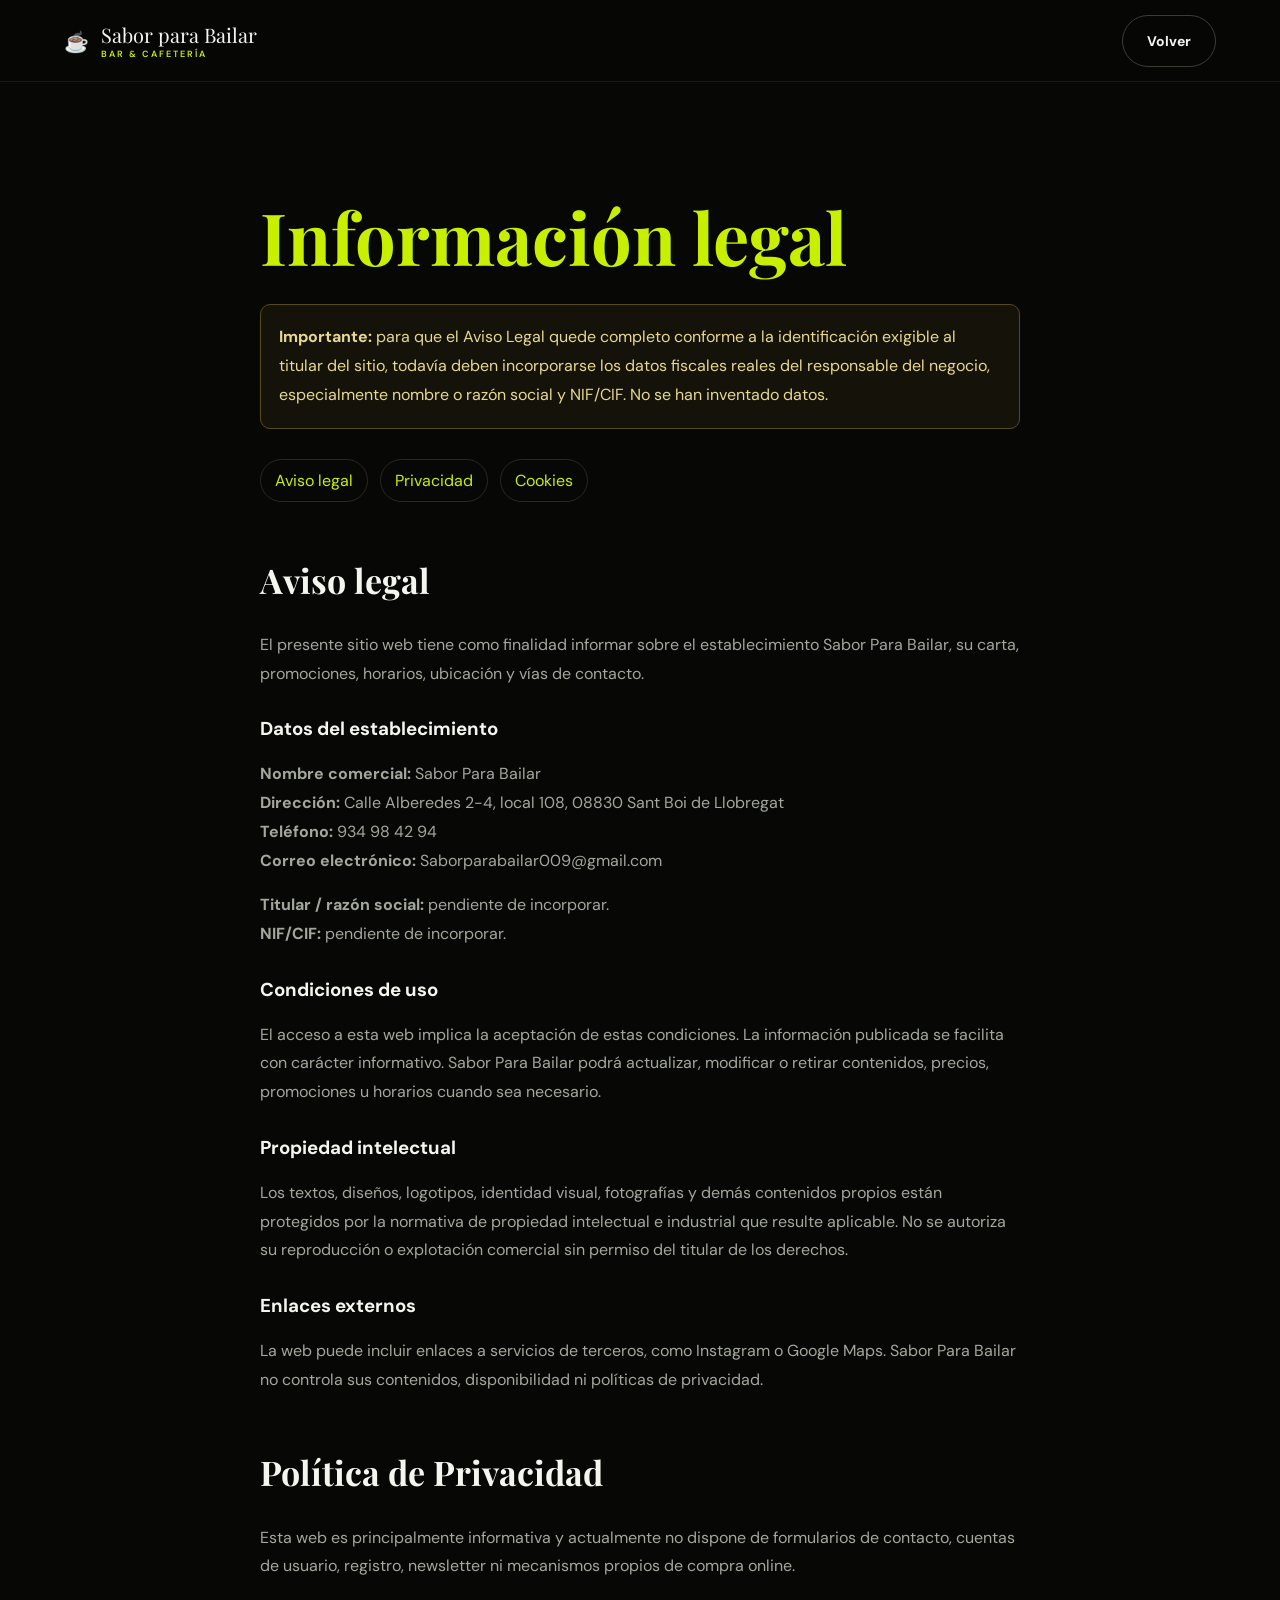
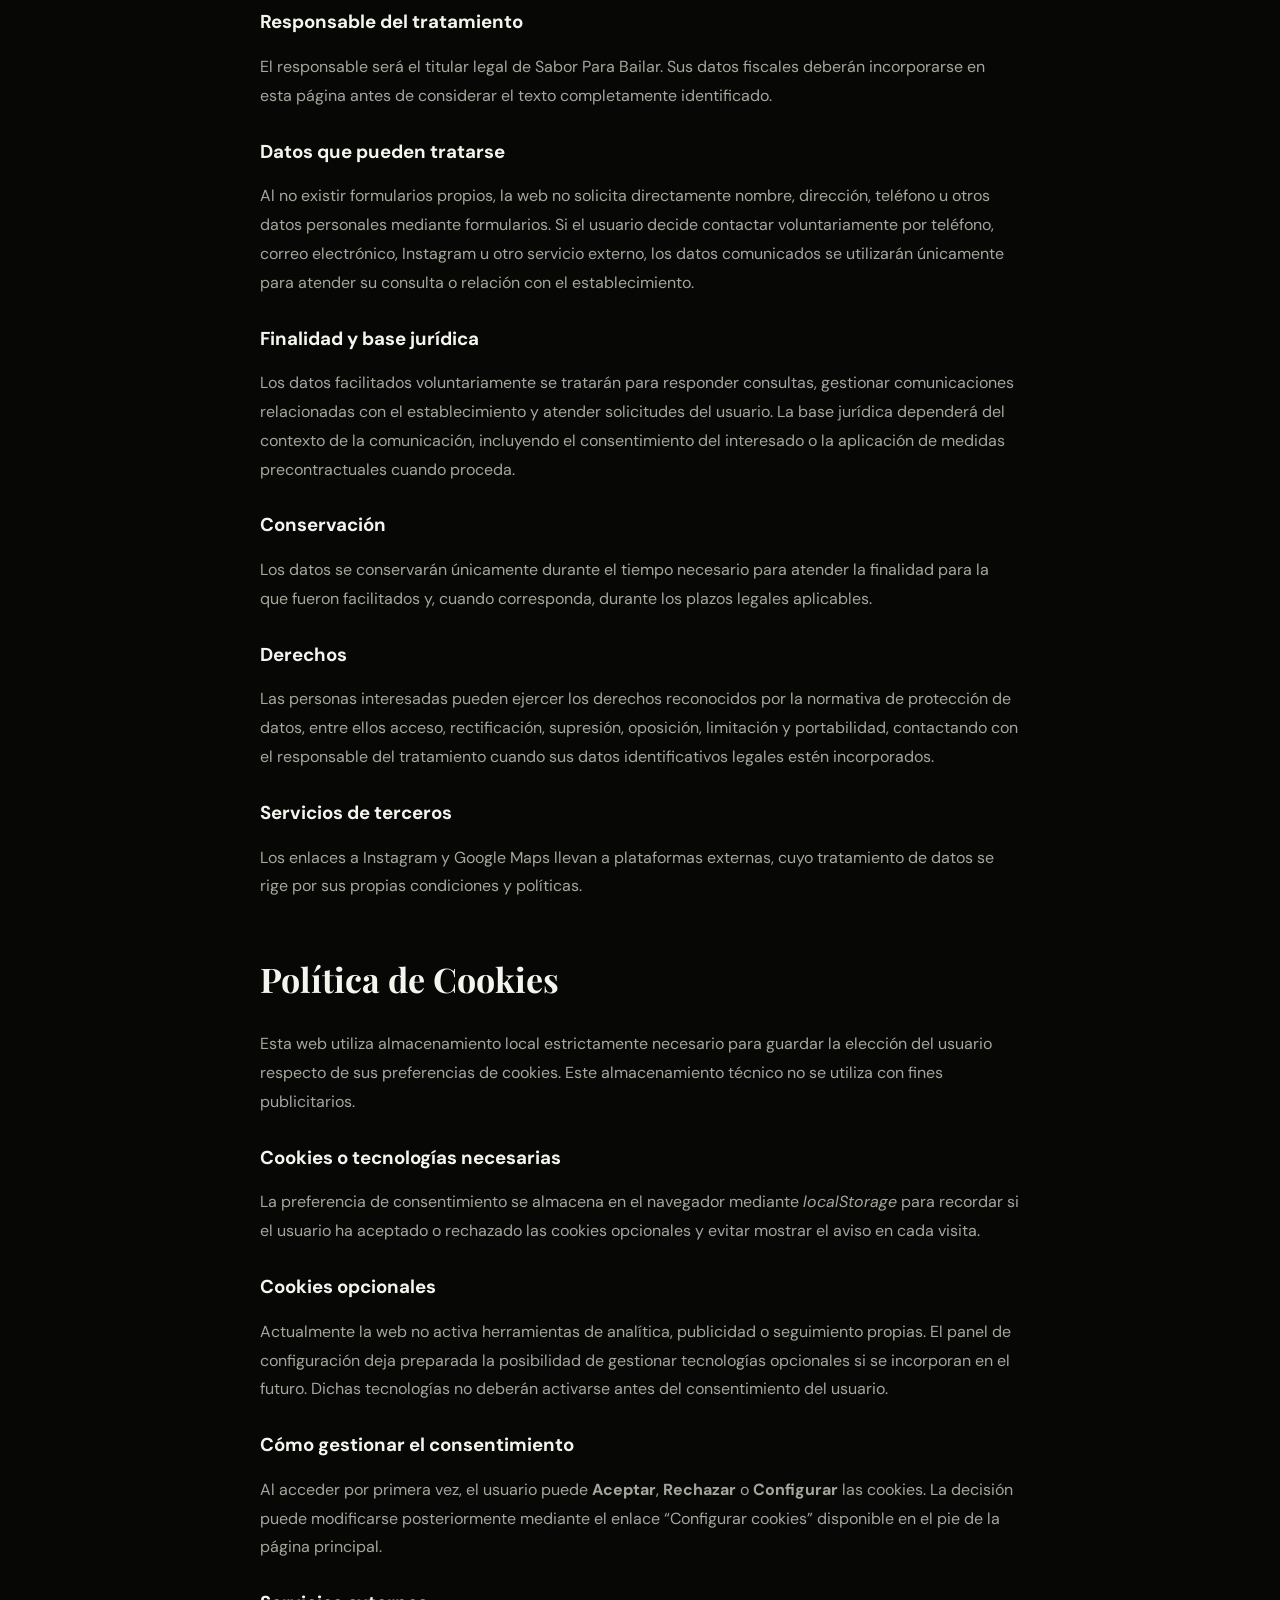
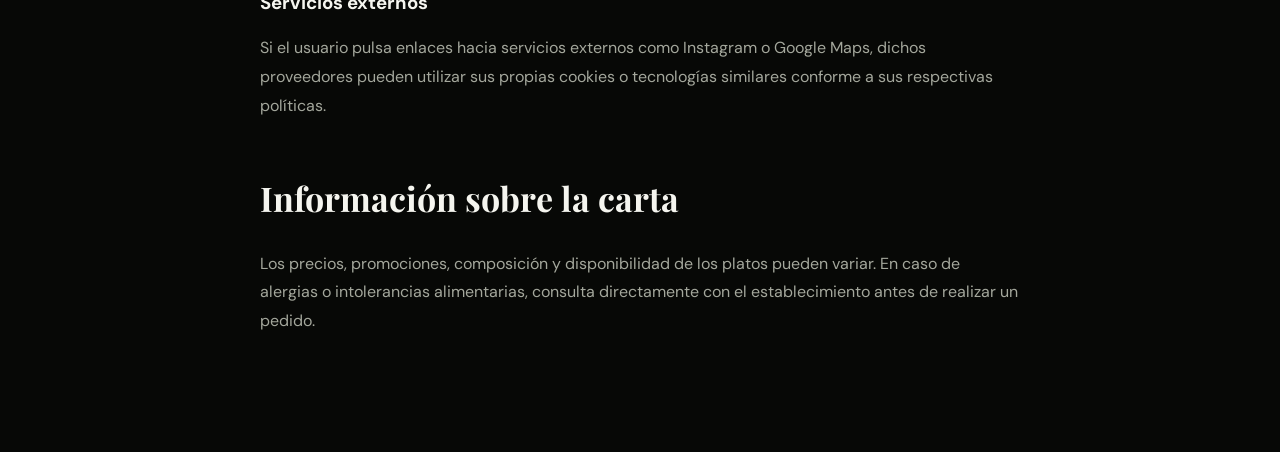
<file: legal.html>
<!doctype html><html lang="es"><head><meta charset="utf-8"><meta name="viewport" content="width=device-width,initial-scale=1"><meta name="description" content="Aviso legal, privacidad y cookies de Sabor Para Bailar."><title>Información legal | Sabor Para Bailar</title><link rel="stylesheet" href="style.css"><style>.legal{max-width:940px;margin:auto;padding:140px 7vw 100px}.legal h1{font:700 clamp(44px,7vw,72px) 'Playfair Display';color:var(--lime);margin-bottom:20px}.legal h2{margin-top:55px;font:700 34px 'Playfair Display';scroll-margin-top:110px}.legal h3{margin-top:28px}.legal p,.legal li{color:var(--muted);line-height:1.8}.legal a{color:var(--lime);text-decoration:underline}.warn{border:1px solid #554b1d;padding:18px;color:#e7d990!important;background:#151309;border-radius:10px}.legal-nav{display:flex;gap:12px;flex-wrap:wrap;margin:30px 0}.legal-nav a{border:1px solid var(--line);padding:10px 14px;border-radius:999px;text-decoration:none}.legal-nav a:hover{border-color:var(--lime)}</style></head><body><header class="nav"><a class="brand" href="index.html"><span>☕</span><span>Sabor para Bailar<small>Bar & Cafetería</small></span></a><a class="btn ghost" href="index.html">Volver</a></header><main class="legal"><h1>Información legal</h1><p class="warn"><strong>Importante:</strong> para que el Aviso Legal quede completo conforme a la identificación exigible al titular del sitio, todavía deben incorporarse los datos fiscales reales del responsable del negocio, especialmente nombre o razón social y NIF/CIF. No se han inventado datos.</p><div class="legal-nav"><a href="#aviso">Aviso legal</a><a href="#privacidad">Privacidad</a><a href="#cookies">Cookies</a></div><section id="aviso"><h2>Aviso legal</h2><p>El presente sitio web tiene como finalidad informar sobre el establecimiento Sabor Para Bailar, su carta, promociones, horarios, ubicación y vías de contacto.</p><h3>Datos del establecimiento</h3><p><strong>Nombre comercial:</strong> Sabor Para Bailar<br><strong>Dirección:</strong> Calle Alberedes 2-4, local 108, 08830 Sant Boi de Llobregat<br><strong>Teléfono:</strong> 934 98 42 94<br><strong>Correo electrónico:</strong> Saborparabailar009@gmail.com</p><p><strong>Titular / razón social:</strong> pendiente de incorporar.<br><strong>NIF/CIF:</strong> pendiente de incorporar.</p><h3>Condiciones de uso</h3><p>El acceso a esta web implica la aceptación de estas condiciones. La información publicada se facilita con carácter informativo. Sabor Para Bailar podrá actualizar, modificar o retirar contenidos, precios, promociones u horarios cuando sea necesario.</p><h3>Propiedad intelectual</h3><p>Los textos, diseños, logotipos, identidad visual, fotografías y demás contenidos propios están protegidos por la normativa de propiedad intelectual e industrial que resulte aplicable. No se autoriza su reproducción o explotación comercial sin permiso del titular de los derechos.</p><h3>Enlaces externos</h3><p>La web puede incluir enlaces a servicios de terceros, como Instagram o Google Maps. Sabor Para Bailar no controla sus contenidos, disponibilidad ni políticas de privacidad.</p></section><section id="privacidad"><h2>Política de Privacidad</h2><p>Esta web es principalmente informativa y actualmente no dispone de formularios de contacto, cuentas de usuario, registro, newsletter ni mecanismos propios de compra online.</p><h3>Responsable del tratamiento</h3><p>El responsable será el titular legal de Sabor Para Bailar. Sus datos fiscales deberán incorporarse en esta página antes de considerar el texto completamente identificado.</p><h3>Datos que pueden tratarse</h3><p>Al no existir formularios propios, la web no solicita directamente nombre, dirección, teléfono u otros datos personales mediante formularios. Si el usuario decide contactar voluntariamente por teléfono, correo electrónico, Instagram u otro servicio externo, los datos comunicados se utilizarán únicamente para atender su consulta o relación con el establecimiento.</p><h3>Finalidad y base jurídica</h3><p>Los datos facilitados voluntariamente se tratarán para responder consultas, gestionar comunicaciones relacionadas con el establecimiento y atender solicitudes del usuario. La base jurídica dependerá del contexto de la comunicación, incluyendo el consentimiento del interesado o la aplicación de medidas precontractuales cuando proceda.</p><h3>Conservación</h3><p>Los datos se conservarán únicamente durante el tiempo necesario para atender la finalidad para la que fueron facilitados y, cuando corresponda, durante los plazos legales aplicables.</p><h3>Derechos</h3><p>Las personas interesadas pueden ejercer los derechos reconocidos por la normativa de protección de datos, entre ellos acceso, rectificación, supresión, oposición, limitación y portabilidad, contactando con el responsable del tratamiento cuando sus datos identificativos legales estén incorporados.</p><h3>Servicios de terceros</h3><p>Los enlaces a Instagram y Google Maps llevan a plataformas externas, cuyo tratamiento de datos se rige por sus propias condiciones y políticas.</p></section><section id="cookies"><h2>Política de Cookies</h2><p>Esta web utiliza almacenamiento local estrictamente necesario para guardar la elección del usuario respecto de sus preferencias de cookies. Este almacenamiento técnico no se utiliza con fines publicitarios.</p><h3>Cookies o tecnologías necesarias</h3><p>La preferencia de consentimiento se almacena en el navegador mediante <em>localStorage</em> para recordar si el usuario ha aceptado o rechazado las cookies opcionales y evitar mostrar el aviso en cada visita.</p><h3>Cookies opcionales</h3><p>Actualmente la web no activa herramientas de analítica, publicidad o seguimiento propias. El panel de configuración deja preparada la posibilidad de gestionar tecnologías opcionales si se incorporan en el futuro. Dichas tecnologías no deberán activarse antes del consentimiento del usuario.</p><h3>Cómo gestionar el consentimiento</h3><p>Al acceder por primera vez, el usuario puede <strong>Aceptar</strong>, <strong>Rechazar</strong> o <strong>Configurar</strong> las cookies. La decisión puede modificarse posteriormente mediante el enlace “Configurar cookies” disponible en el pie de la página principal.</p><h3>Servicios externos</h3><p>Si el usuario pulsa enlaces hacia servicios externos como Instagram o Google Maps, dichos proveedores pueden utilizar sus propias cookies o tecnologías similares conforme a sus respectivas políticas.</p></section><section><h2>Información sobre la carta</h2><p>Los precios, promociones, composición y disponibilidad de los platos pueden variar. En caso de alergias o intolerancias alimentarias, consulta directamente con el establecimiento antes de realizar un pedido.</p></section></main></body></html>
</file>
<file: style.css>
@import url('https://fonts.googleapis.com/css2?family=DM+Sans:wght@400;500;600;700&family=Playfair+Display:ital,wght@0,700;1,700&display=swap');:root{--bg:#070806;--panel:#0e100c;--lime:#c8ef00;--lime2:#a9cc00;--text:#f5f5ef;--muted:#a4a79c;--line:#262a20}*{box-sizing:border-box}html{scroll-behavior:smooth}body{margin:0;background:var(--bg);color:var(--text);font-family:'DM Sans',sans-serif;overflow-x:hidden}a{color:inherit;text-decoration:none}.nav{height:82px;position:fixed;top:0;left:0;right:0;z-index:20;display:flex;align-items:center;justify-content:space-between;padding:0 5vw;background:rgba(7,8,6,.82);backdrop-filter:blur(16px);border-bottom:1px solid rgba(200,239,0,.1)}.brand{display:flex;gap:12px;align-items:center;font-family:'Playfair Display',serif;font-size:20px}.brandLogo{width:54px;height:54px;border-radius:50%;object-fit:cover}.brand small{display:block;font:600 9px 'DM Sans';letter-spacing:2px;color:var(--lime);text-transform:uppercase}.cup{display:block;width:54px;height:54px;min-width:54px;border-radius:50%;font-size:0;background:#070806 url('Emblema%20ne%C3%B3n%20de%20caf%C3%A9%20bar.png') center/contain no-repeat}nav{display:flex;gap:22px;font-size:13px}nav a{transition:.2s}nav a:hover{color:var(--lime)}.menuBtn{display:none;background:none;border:0;color:#fff;font-size:25px}.hero{min-height:100vh;padding:150px 6vw 80px;display:grid;grid-template-columns:.9fr 1.1fr;align-items:center;gap:45px;position:relative;overflow:hidden;background:radial-gradient(circle at 76% 48%,#293400 0,rgba(20,25,3,.65) 18%,transparent 45%)}.glow{position:absolute;width:500px;height:500px;background:var(--lime);filter:blur(180px);opacity:.08;right:-100px;top:100px}.eyebrow{font-size:12px;font-weight:700;letter-spacing:3px;color:var(--lime);margin:0 0 20px}.hero h1,.section h2,.spotlight h2,.menuCta h2,.contact h2{font-family:'Playfair Display',serif;font-size:clamp(58px,8vw,126px);line-height:.88;letter-spacing:-5px;margin:0}.hero h1 em,.section h2 span,.spotlight h2 span,.gallery h2 span{color:var(--lime);font-weight:700}.lead{font-size:20px;max-width:600px;color:#c8c9c2;line-height:1.7;margin:32px 0}.actions,.contactBtns{display:flex;gap:12px;flex-wrap:wrap}.btn{display:inline-flex;justify-content:center;align-items:center;min-height:52px;padding:0 24px;border:1px solid #3a3d34;border-radius:100px;font-weight:700;font-size:14px;transition:.25s;background:transparent;color:inherit;cursor:pointer}.btn.primary{background:var(--lime);color:#0a0b08;border-color:var(--lime)}.btn:hover{transform:translateY(-3px)}.btn.ghost:hover{border-color:var(--lime);color:var(--lime)}.heroMark{display:flex;justify-content:center;align-items:center}.heroBanner{width:min(100%,720px);height:auto;display:block;border-radius:24px;box-shadow:0 25px 90px rgba(0,0,0,.55),0 0 70px rgba(200,239,0,.1);border:1px solid rgba(200,239,0,.2)}.section{padding:120px 8vw}.intro{text-align:center}.intro h2{font-size:clamp(48px,6vw,88px);letter-spacing:-3px}.intro>p:not(.eyebrow){max-width:720px;margin:30px auto;color:var(--muted);line-height:1.8}.featureGrid{display:grid;grid-template-columns:repeat(3,1fr);gap:1px;background:var(--line);margin-top:70px;text-align:left}.featureGrid article{background:var(--bg);padding:40px}.featureGrid span{color:var(--lime);font-size:12px}.featureGrid h3{font-family:'Playfair Display';font-size:28px;margin:20px 0 10px}.featureGrid p{color:var(--muted);line-height:1.6}.spotlight{display:grid;grid-template-columns:.8fr 1.2fr;gap:80px;padding:120px 8vw;background:#0b0d09;align-items:center}.spotlight h2{font-size:clamp(48px,5vw,80px);letter-spacing:-3px}.spotText>p:not(.eyebrow){color:var(--muted);line-height:1.8}.textLink{display:inline-block;margin-top:18px;color:var(--lime);font-weight:700}.foodMosaic{display:grid;grid-template-columns:1fr 1fr;gap:12px}.dishCard{margin:0;aspect-ratio:1.25;position:relative;overflow:hidden;border-radius:12px;border:1px solid #303728;background:#111}.dishCard img{width:100%;height:100%;object-fit:cover;display:block;transition:transform .5s}.dishCard:hover img{transform:scale(1.045)}.dishCard:after{content:'';position:absolute;inset:40% 0 0;background:linear-gradient(transparent,rgba(0,0,0,.82))}.dishCard figcaption{position:absolute;z-index:2;left:20px;bottom:18px;font:700 21px 'Playfair Display';color:#fff}.sectionHead{display:flex;justify-content:space-between;align-items:end;gap:40px;margin-bottom:55px}.sectionHead h2{font-size:clamp(48px,5vw,76px);letter-spacing:-3px}.sectionHead>p{max-width:430px;color:var(--muted);line-height:1.7}.galleryGrid{display:grid;grid-template-columns:repeat(3,1fr);grid-auto-rows:280px;gap:12px}.photo{position:relative;overflow:hidden;border-radius:10px;background:#151911;border:1px solid #282d22;margin:0}.photo img{width:100%;height:100%;object-fit:cover;display:block;transition:transform .45s,filter .45s}.photo:hover img{transform:scale(1.04);filter:brightness(1.08)}.realGallery .photo:nth-child(1),.realGallery .photo:nth-child(7){grid-row:span 2}.realGallery .photo:nth-child(6),.realGallery .photo:nth-child(12){grid-column:span 2}.menuCta{text-align:center;padding:130px 8vw;background:var(--lime);color:#080a05}.menuCta .eyebrow{color:#343c0b}.menuCta h2{font-size:clamp(48px,7vw,100px);letter-spacing:-4px}.menuCta p:not(.eyebrow){max-width:700px;margin:25px auto 35px}.menuCta .primary{background:#080a05;color:#fff;border-color:#080a05}.contact{display:grid;grid-template-columns:1.4fr .6fr;gap:80px}.contact h2{font-size:clamp(48px,6vw,90px);letter-spacing:-3px}.contactMain>p:not(.eyebrow){color:var(--muted);font-size:18px;margin:20px 0 30px}.hours{border-left:1px solid var(--line);padding-left:45px;align-self:center}.hours h3{color:var(--lime)}.muted{color:var(--muted);line-height:1.6}footer{border-top:1px solid var(--line);padding:45px 8vw;display:grid;grid-template-columns:1fr auto;gap:25px;align-items:center;color:var(--muted)}footer b{display:block;color:#fff;font-family:'Playfair Display';font-size:23px}footer span{font-size:11px;color:var(--lime);text-transform:uppercase;letter-spacing:2px}.footLinks{display:flex;gap:20px;font-size:13px;flex-wrap:wrap;align-items:center}.cookie-link{border:0;background:none;color:inherit;padding:0;font:inherit;cursor:pointer}.cookie-link:hover,.footLinks a:hover{color:var(--lime)}footer>small{grid-column:1/-1;border-top:1px solid var(--line);padding-top:20px}.reveal{opacity:0;transform:translateY(30px);transition:.8s}.reveal.visible{opacity:1;transform:none}.cookie-banner{position:fixed;left:0;right:0;bottom:0;z-index:1000;padding:18px;display:none}.cookie-banner.show{display:block}.cookie-box{max-width:980px;margin:auto;background:#0c0e0a;border:1px solid #34382e;box-shadow:0 20px 70px rgba(0,0,0,.55);padding:26px;border-radius:18px}.cookie-box h3{margin:0 0 10px;font:700 27px 'Playfair Display',serif}.cookie-box p{color:#c4c6bd;line-height:1.65;margin:0 0 10px}.cookie-box>a{color:var(--lime);font-size:13px;text-decoration:underline}.cookie-actions{display:flex;gap:10px;justify-content:flex-end;flex-wrap:wrap;margin-top:20px}.cookie-modal{position:fixed;inset:0;z-index:1001;background:rgba(0,0,0,.74);padding:20px;display:flex;align-items:center;justify-content:center}.cookie-modal[hidden]{display:none}.cookie-modal .cookie-box{width:min(620px,100%);margin:0}.cookie-option{display:flex;align-items:center;justify-content:space-between;gap:25px;padding:18px 0;border-bottom:1px solid var(--line)}.cookie-option span{display:flex;flex-direction:column;gap:5px}.cookie-option small{color:var(--muted);line-height:1.4}.cookie-option input{width:22px;height:22px;accent-color:var(--lime)}@media(max-width:800px){.nav{height:68px}.brandLogo{width:44px;height:44px}.cup{width:44px;height:44px;min-width:44px}.menuBtn{display:block}nav:not(.cats){position:absolute;top:68px;left:0;right:0;display:none;flex-direction:column;padding:25px 6vw;background:#090a08;border-bottom:1px solid var(--line)}nav:not(.cats).open{display:flex}.menuPage nav.cats{position:relative!important;top:auto!important;left:auto!important;right:auto!important;z-index:1!important;display:flex!important;flex-direction:row!important;flex-wrap:nowrap!important;align-items:center!important;width:calc(100% + 10vw)!important;max-width:none!important;height:62px!important;min-height:62px!important;max-height:62px!important;overflow-x:auto!important;overflow-y:hidden!important;gap:8px!important;padding:10px 5vw!important;margin:0 -5vw 38px!important;border:0!important;border-top:1px solid var(--line)!important;border-bottom:1px solid var(--line)!important;border-radius:0!important;background:#070806!important;white-space:nowrap!important;-webkit-overflow-scrolling:touch!important;scroll-snap-type:x proximity!important;scrollbar-width:none!important}.menuPage nav.cats::-webkit-scrollbar{display:none!important}.menuPage nav.cats a{position:static!important;display:inline-flex!important;align-items:center!important;justify-content:center!important;flex:0 0 auto!important;width:auto!important;min-width:max-content!important;height:40px!important;padding:0 16px!important;margin:0!important;border:1px solid #30352a!important;border-radius:999px!important;background:#10130d!important;color:#f5f5ef!important;font-size:12px!important;font-weight:700!important;line-height:1!important;scroll-snap-align:start!important}.menuPage nav.cats a:hover,.menuPage nav.cats a:focus,.menuPage nav.cats a:active{background:var(--lime)!important;border-color:var(--lime)!important;color:#080a05!important}.menuSection{scroll-margin-top:84px!important}.hero{grid-template-columns:1fr;padding:105px 6vw 70px;text-align:center;gap:25px}.hero h1{font-size:60px;letter-spacing:-3px}.heroMark{grid-row:1;margin-bottom:10px}.heroBanner{width:100%;border-radius:16px}.lead{font-size:17px}.actions{justify-content:center}.section,.spotlight{padding:85px 6vw}.featureGrid,.spotlight,.contact{grid-template-columns:1fr}.featureGrid article{padding:30px}.spotlight{gap:45px}.foodMosaic{grid-template-columns:1fr 1fr}.dishCard{aspect-ratio:1}.dishCard figcaption{font-size:16px}.sectionHead{display:block}.sectionHead>p{margin-top:20px}.galleryGrid{grid-template-columns:1fr 1fr;grid-auto-rows:210px}.realGallery .photo:nth-child(n){grid-column:span 1;grid-row:span 1}.realGallery .photo:nth-child(1),.realGallery .photo:nth-child(8){grid-column:span 2;height:300px}.hours{border-left:0;border-top:1px solid var(--line);padding:25px 0 0}.contact{gap:40px}footer{grid-template-columns:1fr}.footLinks{gap:14px}footer>small{grid-column:1}.intro h2,.spotlight h2,.sectionHead h2,.contact h2{letter-spacing:-2px}.menuCta h2{letter-spacing:-2px}.cookie-banner{padding:10px}.cookie-box{padding:20px;border-radius:14px}.cookie-actions{justify-content:stretch}.cookie-actions .btn{flex:1;min-width:130px}}
</file>
<file: image-fixes.css>
.brandLogo{object-fit:contain;background:#070806;padding:2px}.heroPremium{display:block;min-height:110vh;padding:150px 6vw 90px;background:radial-gradient(circle at 72% 38%,rgba(200,239,0,.14),transparent 32%),linear-gradient(180deg,#070806 0%,#090b07 75%,#070806 100%)}.heroContent{min-height:75vh;display:grid;grid-template-columns:minmax(0,.9fr) minmax(420px,1.1fr);align-items:center;gap:6vw;position:relative;z-index:2}.heroPremium .heroText{position:relative;z-index:3}.heroPremium h1{font-size:clamp(62px,7.3vw,118px);line-height:.9;letter-spacing:-6px}.heroPremium h1 em{display:inline-block}.heroVisual{position:relative;display:flex;align-items:center;justify-content:center;perspective:1200px}.heroDevice{width:min(100%,720px);padding:9px;border-radius:34px;background:linear-gradient(145deg,rgba(255,255,255,.12),rgba(255,255,255,.015));box-shadow:0 55px 150px rgba(0,0,0,.65),0 0 120px rgba(200,239,0,.08);transform:rotateY(-5deg) rotateX(2deg);transition:transform .25s ease-out}.heroBanner{width:100%;max-width:none;height:auto;display:block;border-radius:26px;background:#070806}.heroAura{position:absolute;border-radius:50%;filter:blur(90px);pointer-events:none;animation:auraFloat 9s ease-in-out infinite alternate}.auraOne{width:400px;height:400px;background:rgba(200,239,0,.1);right:8%;top:20%}.auraTwo{width:250px;height:250px;background:rgba(255,255,255,.035);left:25%;bottom:5%;animation-delay:-4s}.floatingTag{position:absolute;padding:12px 17px;border:1px solid rgba(255,255,255,.15);border-radius:100px;background:rgba(10,12,8,.7);backdrop-filter:blur(18px);font-size:10px;font-weight:800;letter-spacing:2px;box-shadow:0 15px 50px rgba(0,0,0,.3);animation:floatTag 5s ease-in-out infinite}.tagOne{left:-25px;bottom:16%;color:var(--lime)}.tagTwo{right:-18px;top:12%;animation-delay:-2.5s}.heroMeta{display:flex;gap:24px;margin-top:48px;padding-top:24px;border-top:1px solid rgba(255,255,255,.1);color:var(--muted);font-size:11px}.heroMeta span{display:flex;flex-direction:column;gap:4px}.heroMeta b{color:#fff;font-size:13px}.scrollCue{position:absolute;bottom:30px;left:50%;transform:translateX(-50%);display:flex;flex-direction:column;align-items:center;gap:8px;color:#8d9185;font-size:10px;letter-spacing:2px;text-transform:uppercase;z-index:3}.scrollCue span{width:1px;height:42px;background:linear-gradient(var(--lime),transparent);animation:scrollLine 1.8s ease-in-out infinite}.statement{min-height:85vh;display:flex;flex-direction:column;justify-content:center;align-items:center;text-align:center;padding:120px 8vw;background:#f1f1eb;color:#090a08}.statement .eyebrow{color:#657800}.statement h2{font-family:'Playfair Display',serif;font-size:clamp(48px,7vw,105px);line-height:.94;letter-spacing:-5px;margin:0;max-width:1200px}.statement h2 span{color:#839d00}.statementText{font-size:clamp(17px,2vw,23px);line-height:1.7;max-width:720px;color:#5b5d57;margin:38px auto 0}.storyRail{display:grid;grid-template-columns:.75fr 1.25fr;gap:8vw;padding:140px 8vw;background:#070806}.storySticky{position:sticky;top:145px;align-self:start}.storySticky h2{font-family:'Playfair Display';font-size:clamp(48px,5vw,82px);line-height:.95;letter-spacing:-4px;margin:0}.storySticky h2 span{color:var(--lime)}.storyCards{display:flex;flex-direction:column;gap:22px}.storyCard{min-height:330px;padding:50px;border:1px solid #252a20;border-radius:28px;background:linear-gradient(145deg,#11140e,#090a08);display:flex;flex-direction:column;justify-content:flex-end;transition:transform .5s,border-color .5s,box-shadow .5s}.storyCard:hover{transform:translateY(-8px);border-color:rgba(200,239,0,.4);box-shadow:0 35px 80px rgba(0,0,0,.3)}.storyCard span{color:var(--lime);font-size:11px;font-weight:800;letter-spacing:2px}.storyCard h3{font:700 clamp(34px,4vw,58px)/1 'Playfair Display';margin:18px 0}.storyCard p{max-width:540px;color:var(--muted);font-size:17px;line-height:1.7;margin:0}.premiumGrid article{transition:transform .45s,background .45s}.premiumGrid article:hover,.offerGrid article:hover{transform:translateY(-8px);background:#10130d}.menuCtaPremium{position:relative;overflow:hidden;min-height:80vh;display:flex;flex-direction:column;justify-content:center;align-items:center}.menuCtaPremium h2{position:relative;z-index:2}.menuCtaPremium>p,.menuCtaPremium>a,.menuPills{position:relative;z-index:2}.menuGlow{position:absolute;width:700px;height:700px;border-radius:50%;border:1px solid rgba(8,10,5,.15);box-shadow:0 0 0 100px rgba(8,10,5,.025),0 0 0 200px rgba(8,10,5,.02);animation:pulseRing 6s ease-in-out infinite}.menuPills{display:flex;flex-wrap:wrap;justify-content:center;gap:8px;max-width:700px;margin:0 auto 30px}.menuPills span{border:1px solid rgba(8,10,5,.25);border-radius:100px;padding:9px 14px;font-size:11px;font-weight:700}.offerGrid article{transition:transform .45s,background .45s}.bigQuote{min-height:70vh;padding:100px 7vw;display:flex;align-items:center;justify-content:center;text-align:center;background:radial-gradient(circle at 50% 50%,rgba(200,239,0,.12),transparent 35%),#080a06}.bigQuote p{font:700 clamp(55px,9vw,140px)/.86 'Playfair Display';letter-spacing:-7px;margin:0}.bigQuote strong{color:var(--lime);font-weight:700}.galleryGrid{display:block;column-count:3;column-gap:14px}.realGallery .photo:nth-child(n){height:auto}.photo{width:100%;height:auto;overflow:hidden;background:transparent;border-radius:16px;display:block;margin:0 0 14px;break-inside:avoid;transition:transform .45s}.photo img{display:block;width:100%;height:auto;object-fit:contain;transition:transform .7s cubic-bezier(.2,.7,.2,1),filter .7s}.photo:hover{transform:translateY(-4px)}.photo:hover img{transform:scale(1.025);filter:brightness(1.05)}.instagramSpecialties{display:flex;align-items:center;justify-content:center;min-height:420px;padding:40px;border:1px solid #303728;border-radius:28px;background:radial-gradient(circle at 50% 30%,rgba(200,239,0,.14),transparent 55%),#090a08;text-align:center;transition:transform .5s,border-color .5s}.instagramSpecialties:hover{transform:translateY(-7px);border-color:rgba(200,239,0,.4)}.instagramSpecialties .instagramBox{max-width:470px}.instagramSpecialties .instagramLabel{display:block;color:#c8ef00;font-size:12px;font-weight:700;letter-spacing:3px;margin-bottom:16px}.instagramSpecialties h3{font-family:'Playfair Display',serif;font-size:clamp(34px,4vw,54px);line-height:1.05;margin:0 0 18px}.instagramSpecialties p{color:#a4a79c;line-height:1.7;margin:0 0 26px}.reveal{opacity:0;transform:translateY(55px) scale(.985);filter:blur(5px);transition:opacity 1s cubic-bezier(.2,.7,.2,1),transform 1s cubic-bezier(.2,.7,.2,1),filter 1s}.reveal.visible{opacity:1;transform:none;filter:none}@keyframes auraFloat{to{transform:translate3d(-45px,35px,0) scale(1.15)}}@keyframes floatTag{0%,100%{transform:translateY(0)}50%{transform:translateY(-12px)}}@keyframes scrollLine{0%{transform:scaleY(.2);transform-origin:top;opacity:.2}50%{transform:scaleY(1);opacity:1}100%{transform:scaleY(.2);transform-origin:bottom;opacity:.2}}@keyframes pulseRing{50%{transform:scale(1.08);opacity:.65}}@media(max-width:1050px){.heroContent{grid-template-columns:1fr 1fr;gap:35px}.heroPremium h1{font-size:clamp(52px,7vw,80px);letter-spacing:-4px}.heroMeta{gap:14px}.storyRail{gap:5vw}}@media(max-width:800px){body{width:100%;overflow-x:hidden}.nav{padding:0 18px}.brand{min-width:0}.brand span{font-size:15px}.heroPremium{padding:100px 20px 70px;min-height:auto}.heroContent{min-height:auto;grid-template-columns:1fr;gap:38px}.heroVisual{grid-row:1}.heroDevice{max-width:570px;transform:none;padding:6px;border-radius:22px}.heroBanner{border-radius:17px}.heroPremium .heroText{text-align:center}.heroPremium h1{font-size:clamp(48px,13vw,70px);line-height:.94;letter-spacing:-3px}.lead{font-size:16px;line-height:1.6;margin:22px auto;max-width:520px}.actions,.contactBtns{justify-content:center}.heroMeta{justify-content:center;flex-wrap:wrap;margin-top:32px}.floatingTag{display:none}.scrollCue{display:none}.statement{min-height:70vh;padding:95px 20px}.statement h2{font-size:clamp(43px,11vw,68px);letter-spacing:-3px}.statementText{font-size:16px}.storyRail{display:block;padding:90px 20px}.storySticky{position:static;margin-bottom:45px;text-align:center}.storySticky h2{font-size:clamp(42px,10vw,62px);letter-spacing:-3px}.storyCard{min-height:260px;padding:32px 26px;border-radius:20px}.storyCard h3{font-size:38px}.section,.spotlight,.contact{padding-left:20px;padding-right:20px}.intro h2,.spotlight h2,.sectionHead h2,.contact h2{font-size:clamp(38px,10vw,58px);line-height:.98;letter-spacing:-2px}.featureGrid{grid-template-columns:1fr;margin-top:45px}.featureGrid article{padding:28px 24px}.spotlight{grid-template-columns:1fr;gap:32px}.instagramSpecialties{min-height:300px;padding:32px 24px;border-radius:20px}.galleryGrid{column-count:2;column-gap:10px}.photo{margin-bottom:10px;border-radius:10px}.sectionHead{display:block;margin-bottom:35px}.sectionHead>p{margin-top:18px}.menuCtaPremium{min-height:70vh;padding:90px 20px}.menuCta h2{font-size:clamp(44px,12vw,70px)}.bigQuote{min-height:55vh;padding:80px 20px}.bigQuote p{font-size:clamp(48px,13vw,80px);letter-spacing:-4px}.contact{grid-template-columns:1fr;gap:35px}.hours{border-left:0;border-top:1px solid var(--line);padding:25px 0 0}footer{padding:38px 20px}.cookie-box{max-height:85vh;overflow:auto}}@media(max-width:520px){.nav{height:66px;padding:0 14px}.brandLogo{width:46px;height:46px;flex:0 0 46px}.brand span{display:none}.menuBtn{font-size:28px}.heroPremium{padding:86px 14px 55px}.heroPremium h1{font-size:clamp(43px,14vw,58px)}.heroMeta{display:grid;grid-template-columns:1fr 1fr;width:100%;text-align:left}.heroMeta span:last-child{grid-column:1/-1}.eyebrow{font-size:10px;letter-spacing:2px}.lead{font-size:15px}.actions{display:grid;grid-template-columns:1fr;width:100%}.actions .btn{width:100%}.statement{padding:80px 16px}.statement h2{font-size:clamp(39px,12vw,54px)}.storyRail{padding:75px 16px}.storyCard{min-height:235px;padding:28px 20px}.storyCard h3{font-size:34px}.section,.spotlight,.contact{padding:70px 16px}.intro h2,.spotlight h2,.sectionHead h2,.contact h2{font-size:clamp(36px,11vw,50px)}.intro>p:not(.eyebrow){font-size:15px;line-height:1.65}.featureGrid{margin-top:35px}.featureGrid article{padding:25px 20px}.instagramSpecialties{min-height:260px;padding:28px 18px}.instagramSpecialties h3{font-size:34px}.instagramSpecialties .btn{width:100%;padding:0 15px}.galleryGrid{column-count:1}.photo,.photo img{width:100%;height:auto}.sectionHead{margin-bottom:28px}.menuCtaPremium{padding:75px 16px}.menuPills{gap:6px}.bigQuote{min-height:48vh;padding:70px 16px}.bigQuote p{font-size:clamp(43px,14vw,62px)}.contactBtns{display:grid;grid-template-columns:1fr}.contactBtns .btn{width:100%}footer{padding:34px 16px}.footLinks{flex-direction:column;align-items:flex-start}.cookie-banner{padding:8px}.cookie-box{padding:18px 14px}.cookie-actions{display:grid;grid-template-columns:1fr}.cookie-actions .btn{width:100%}}@media(prefers-reduced-motion:reduce){*,*:before,*:after{animation-duration:.01ms!important;animation-iteration-count:1!important;scroll-behavior:auto!important;transition-duration:.01ms!important}}
</file>
